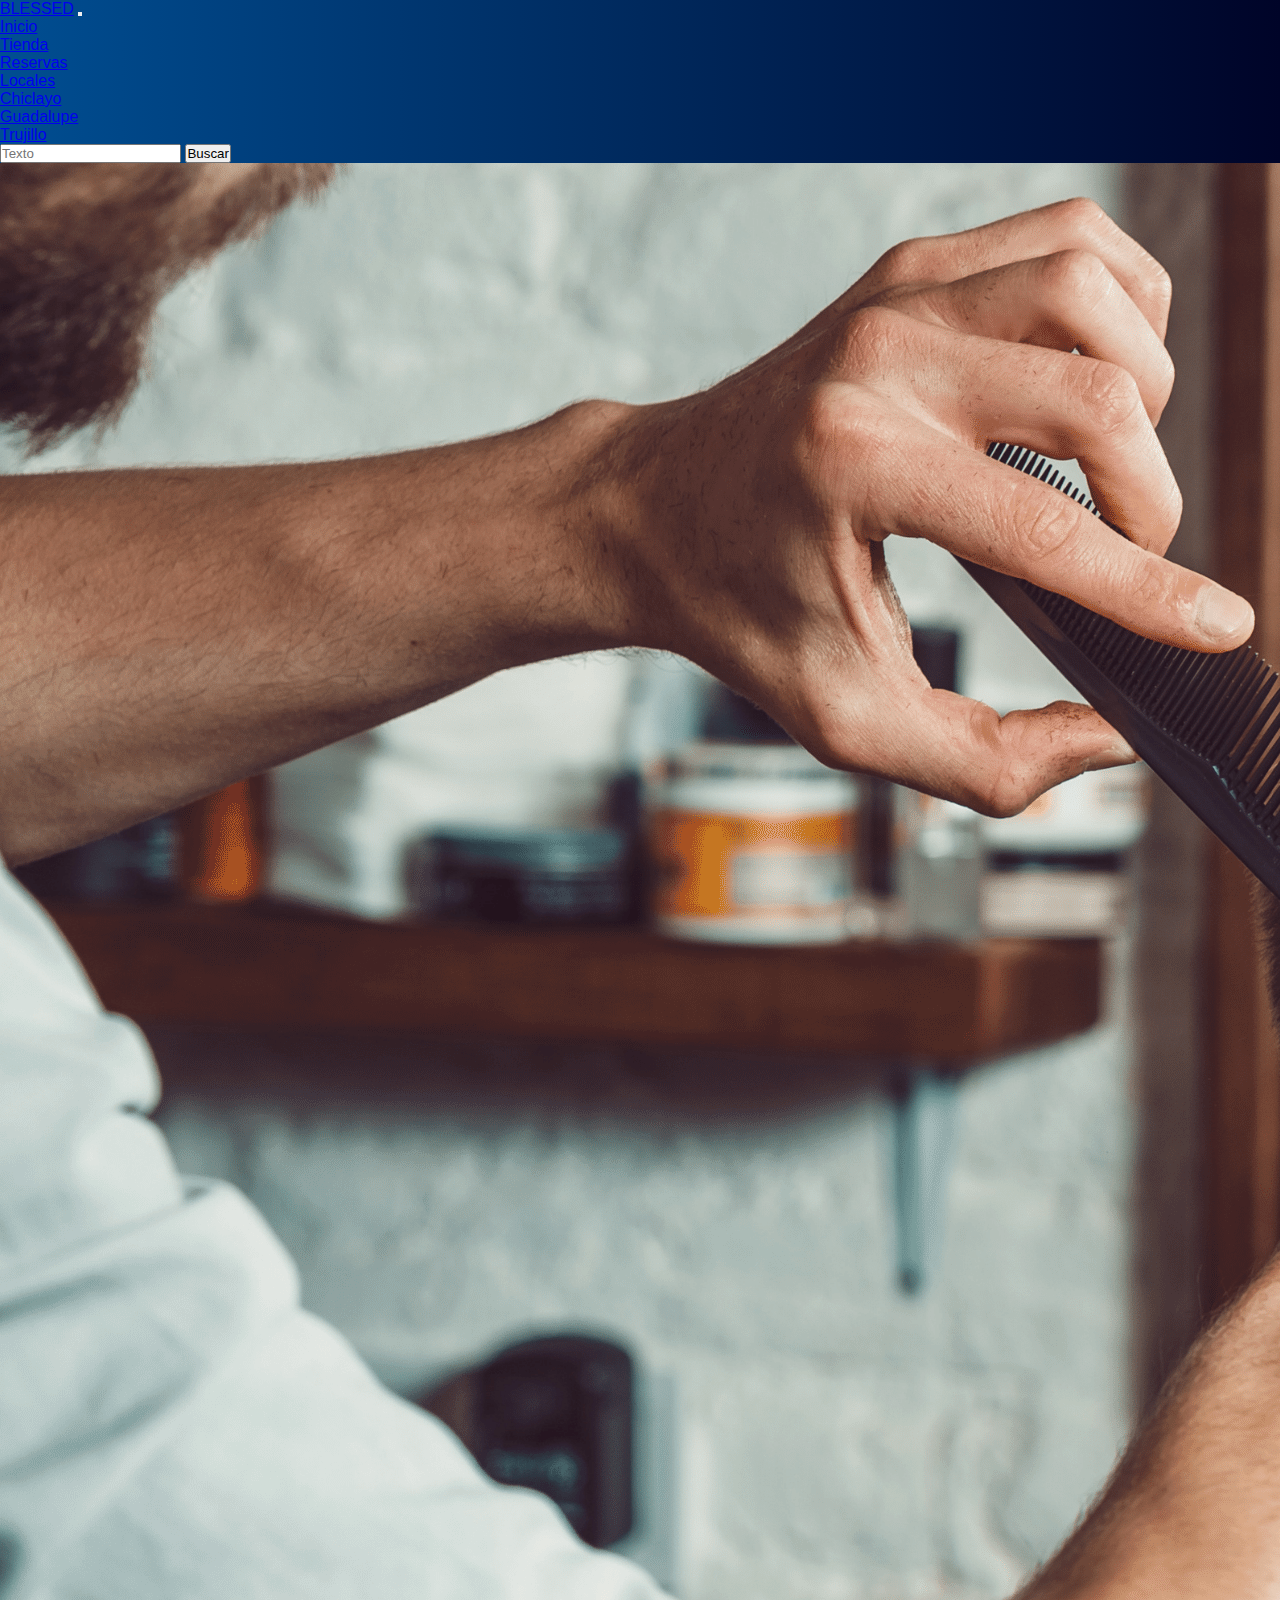
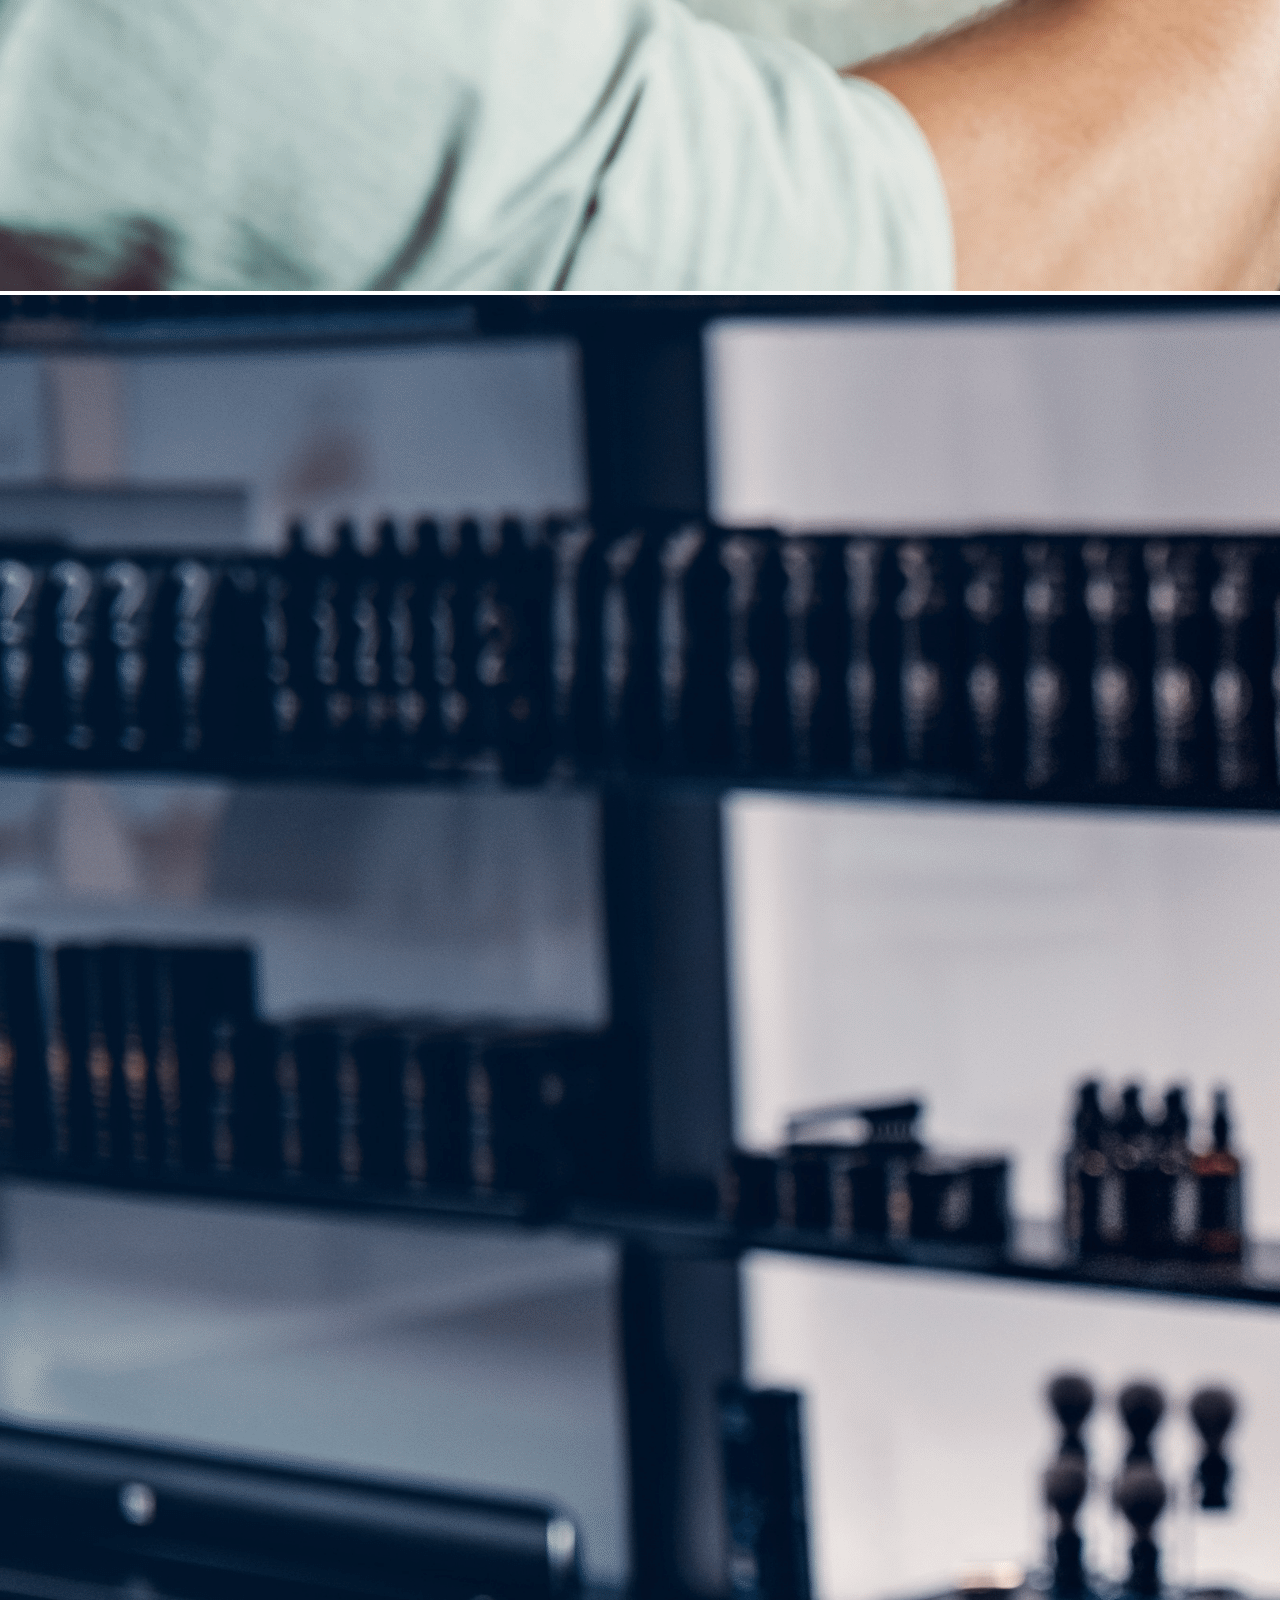
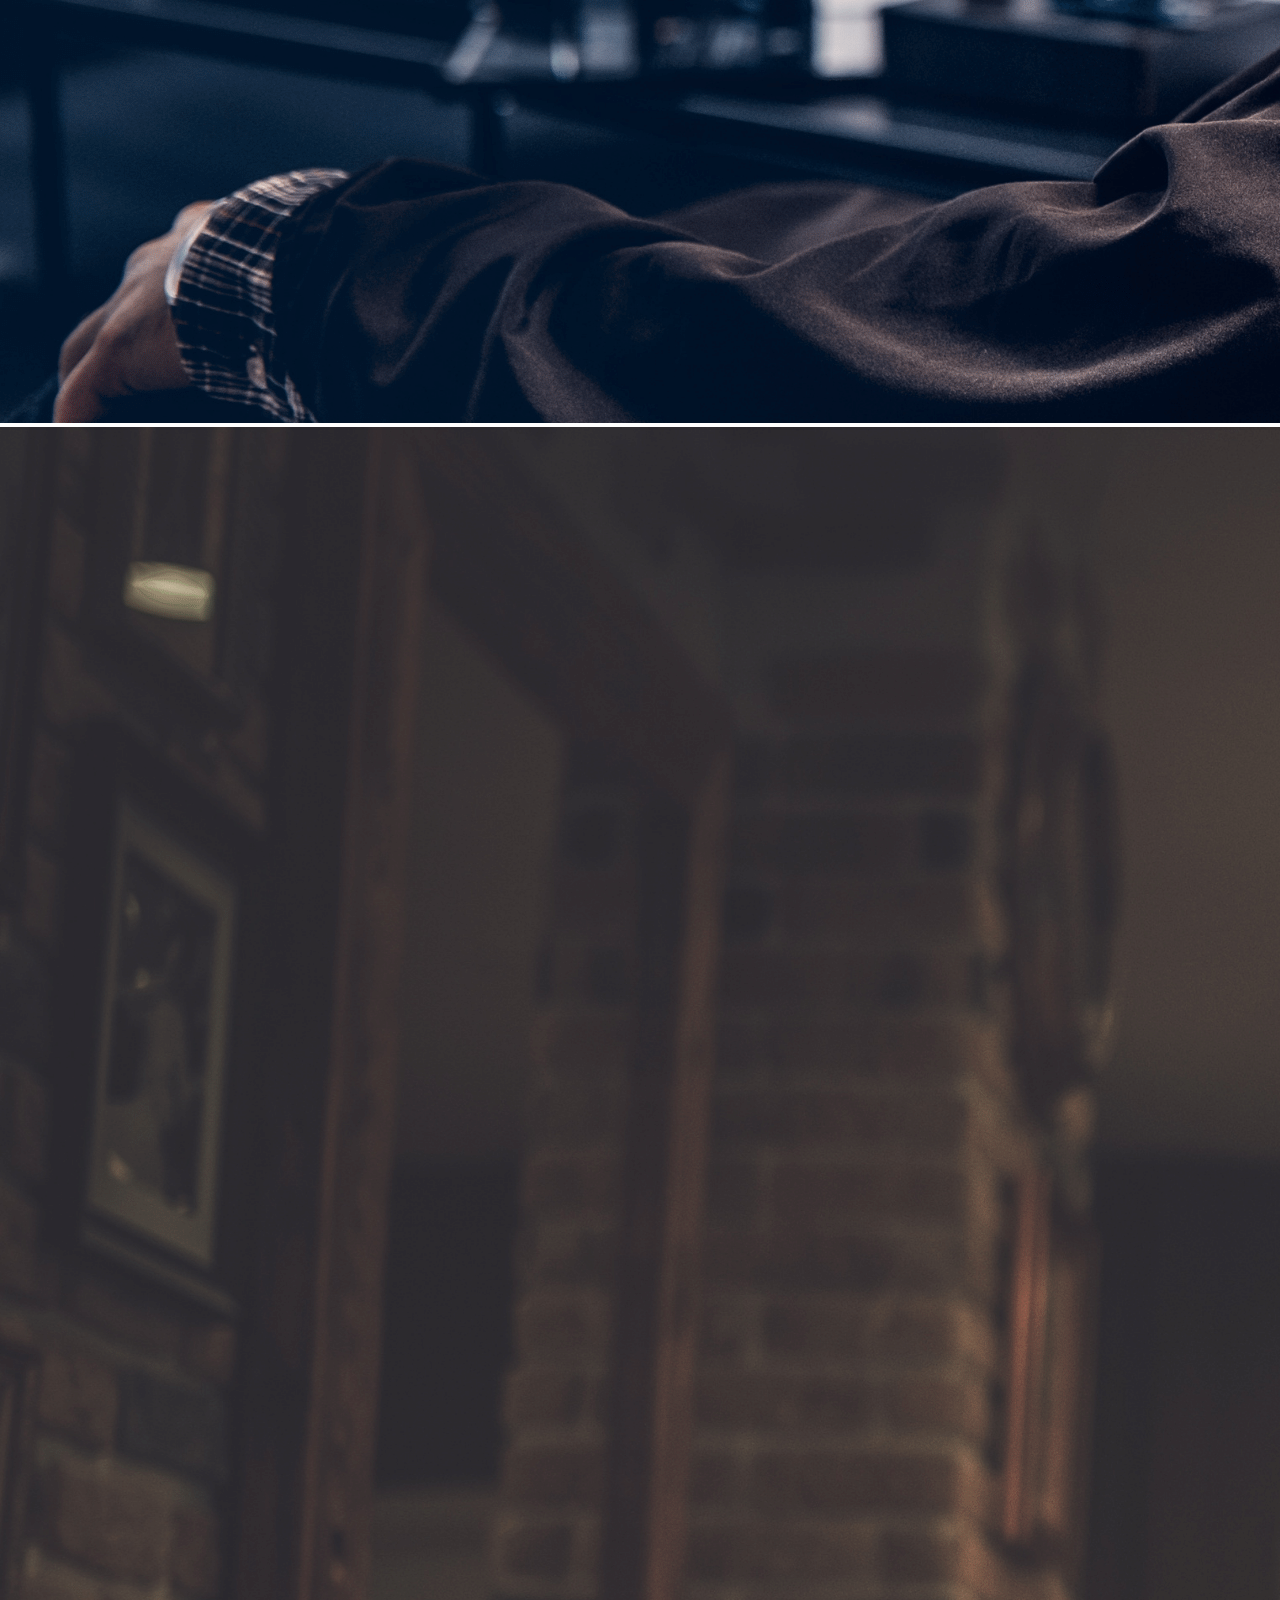
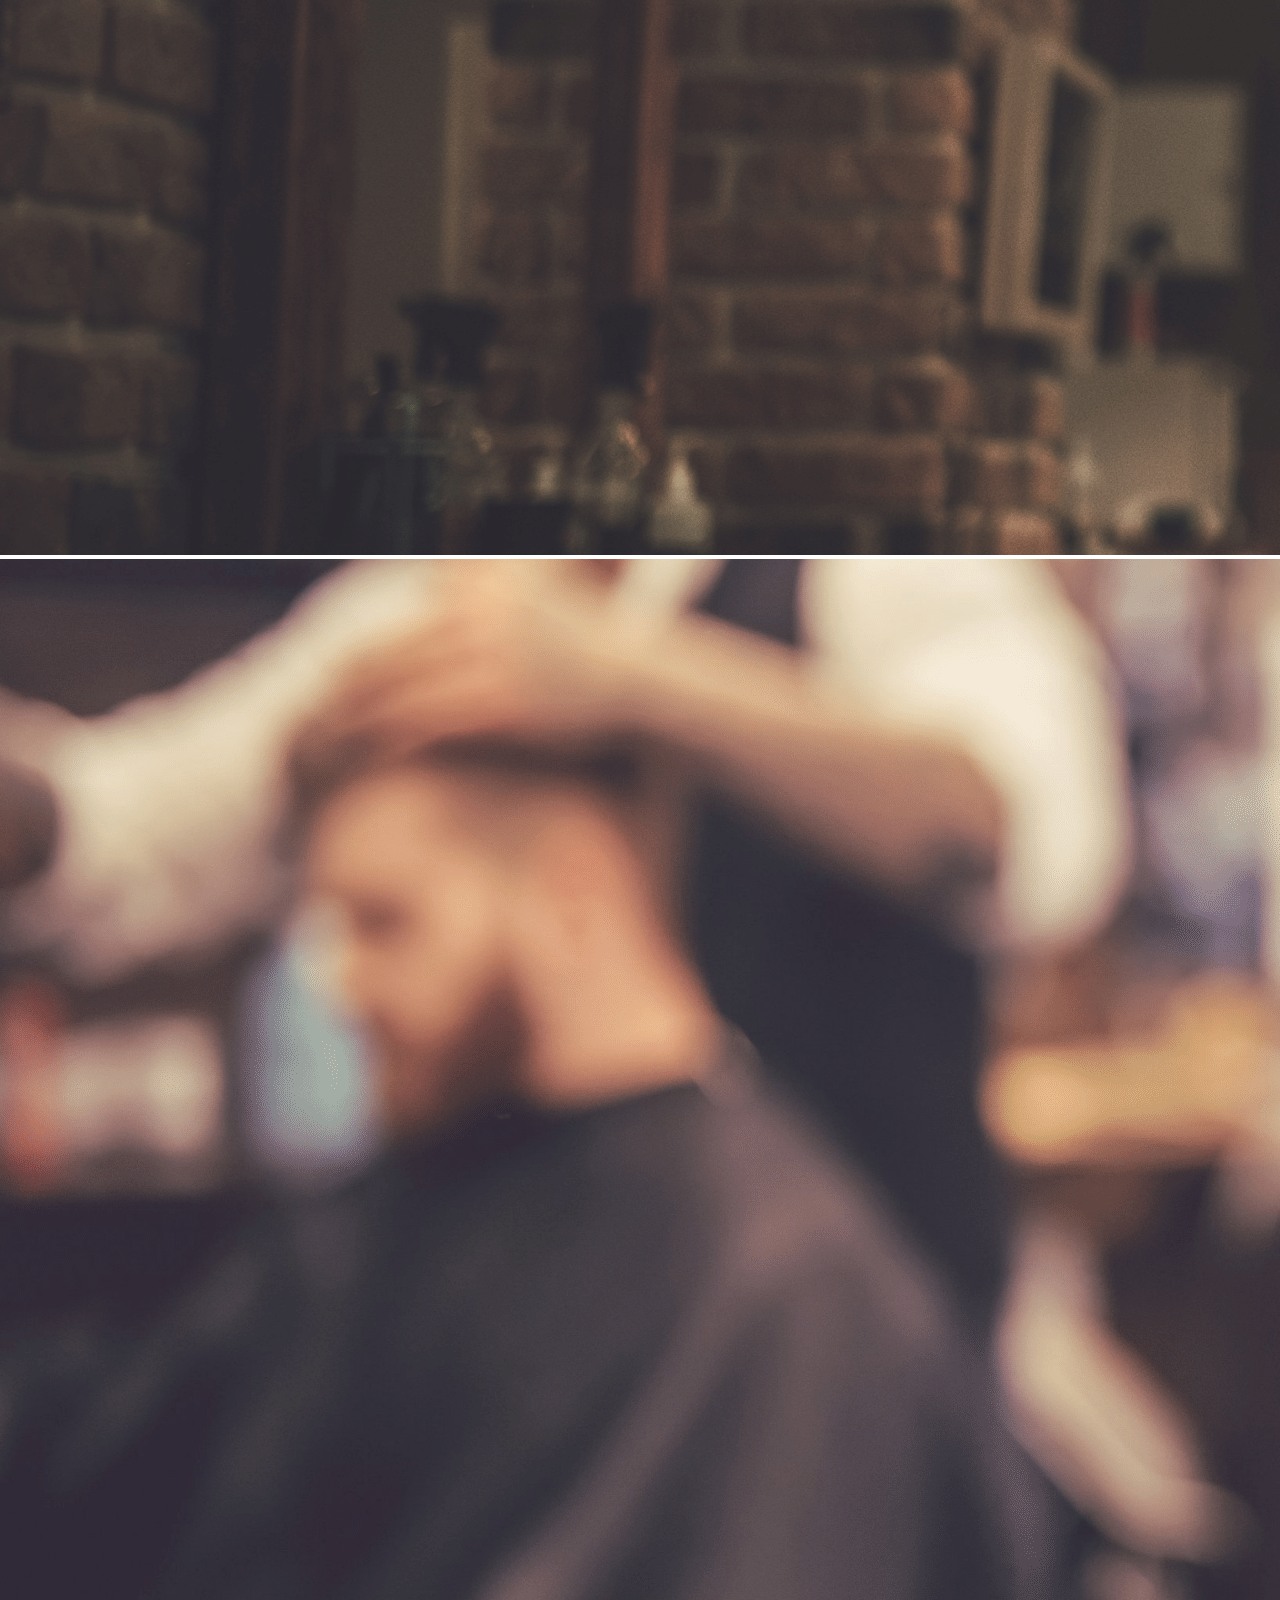
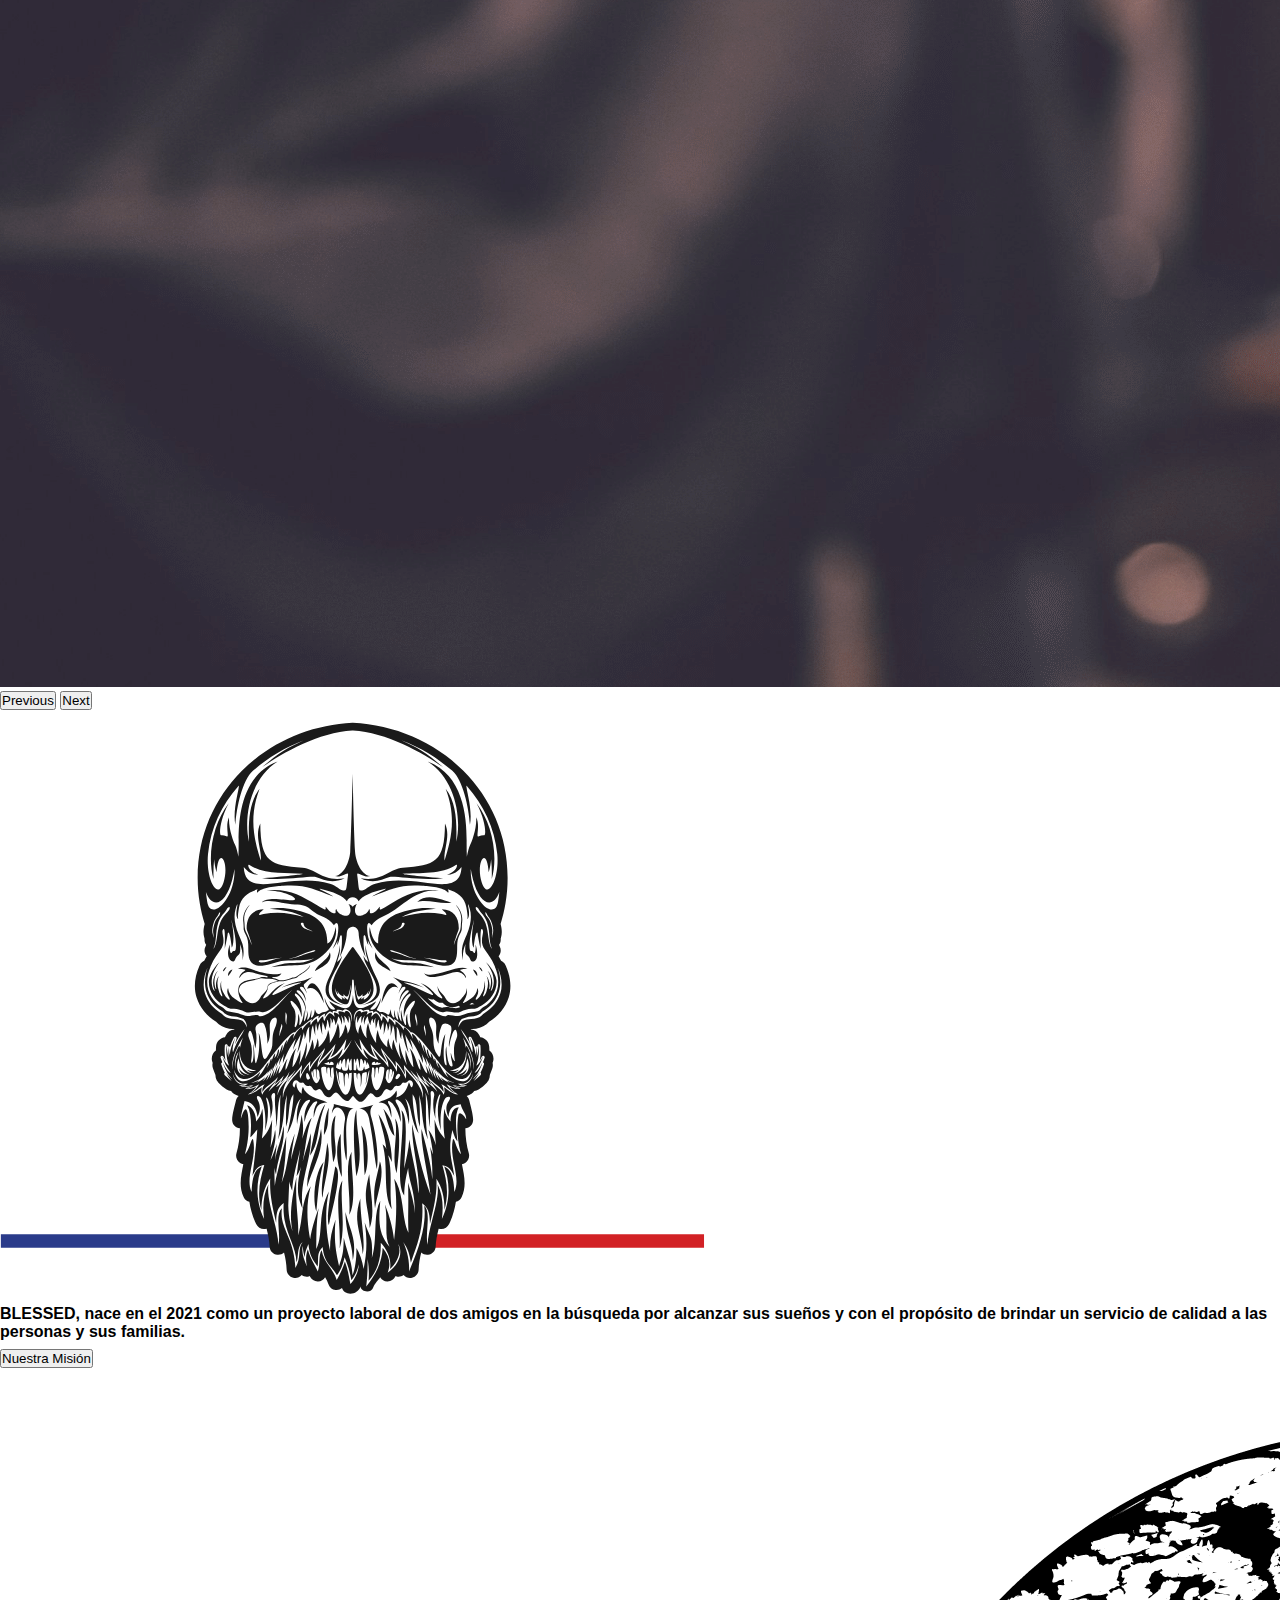
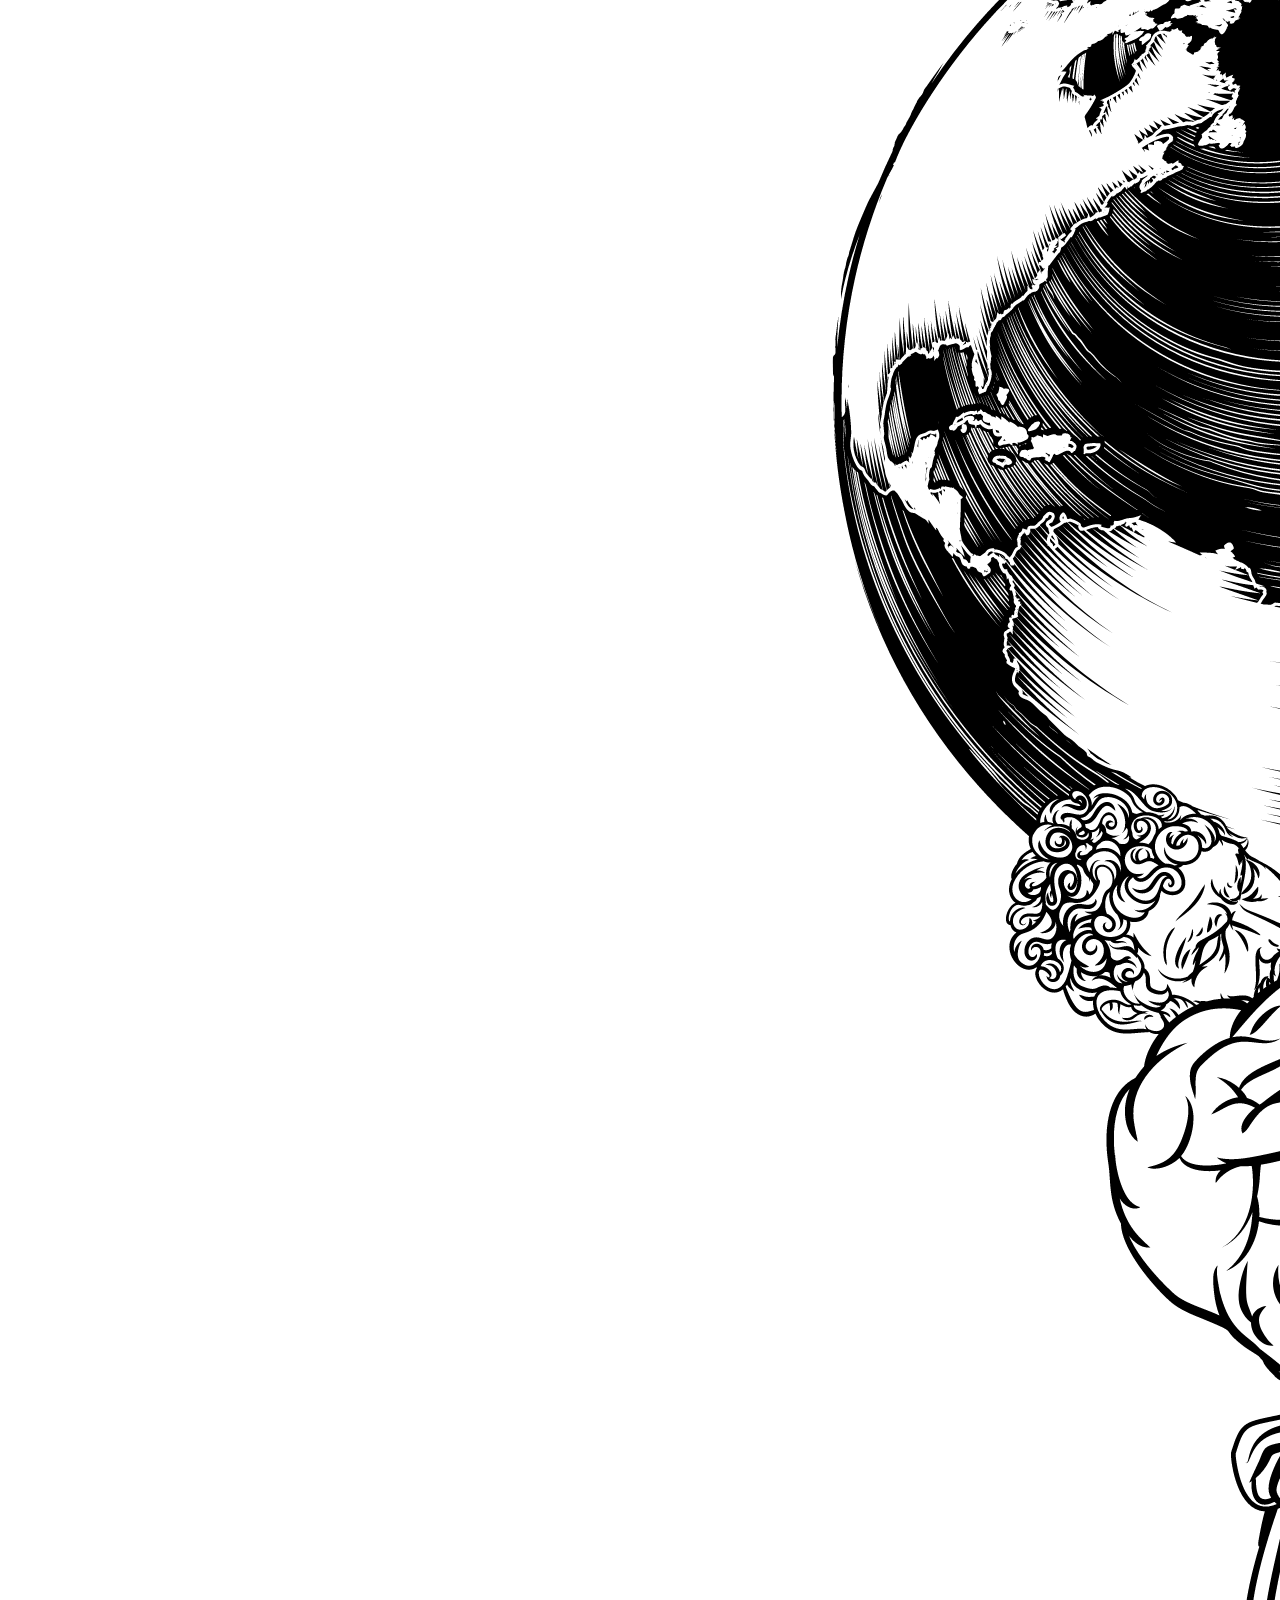
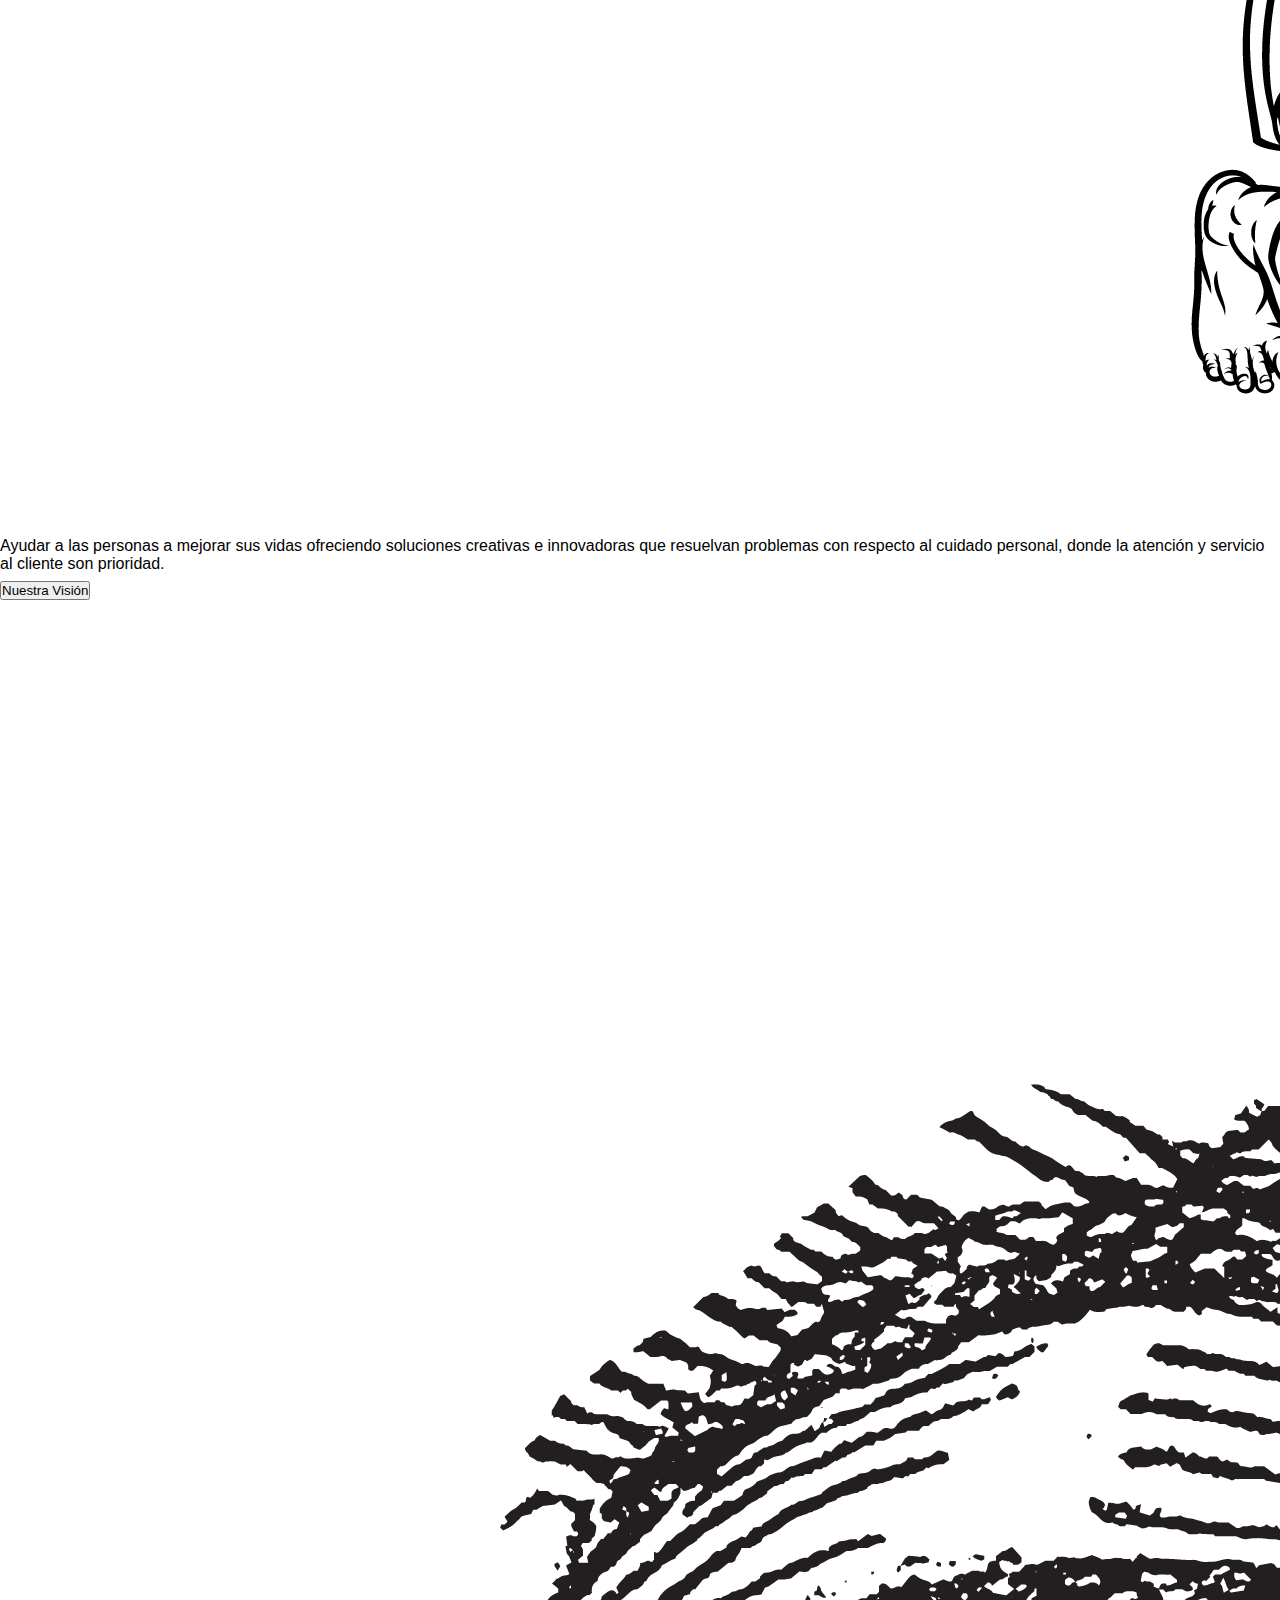
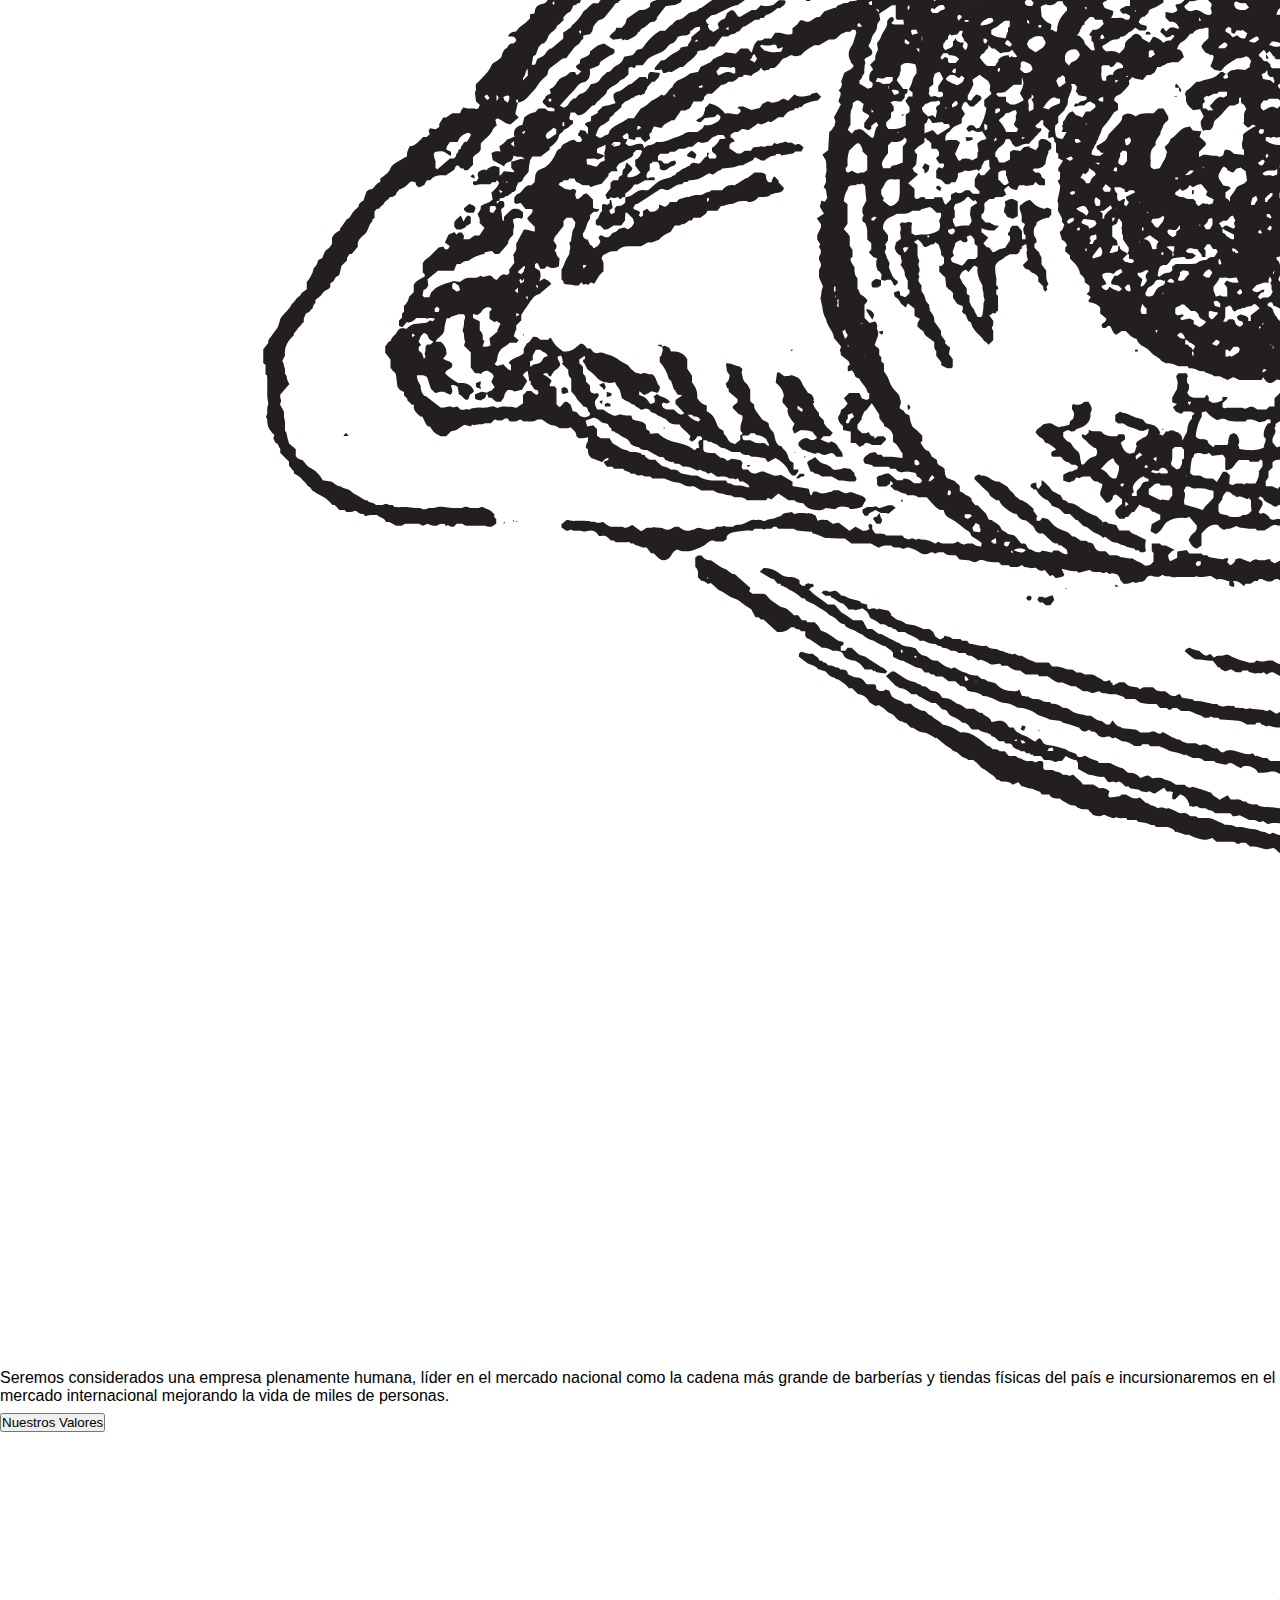
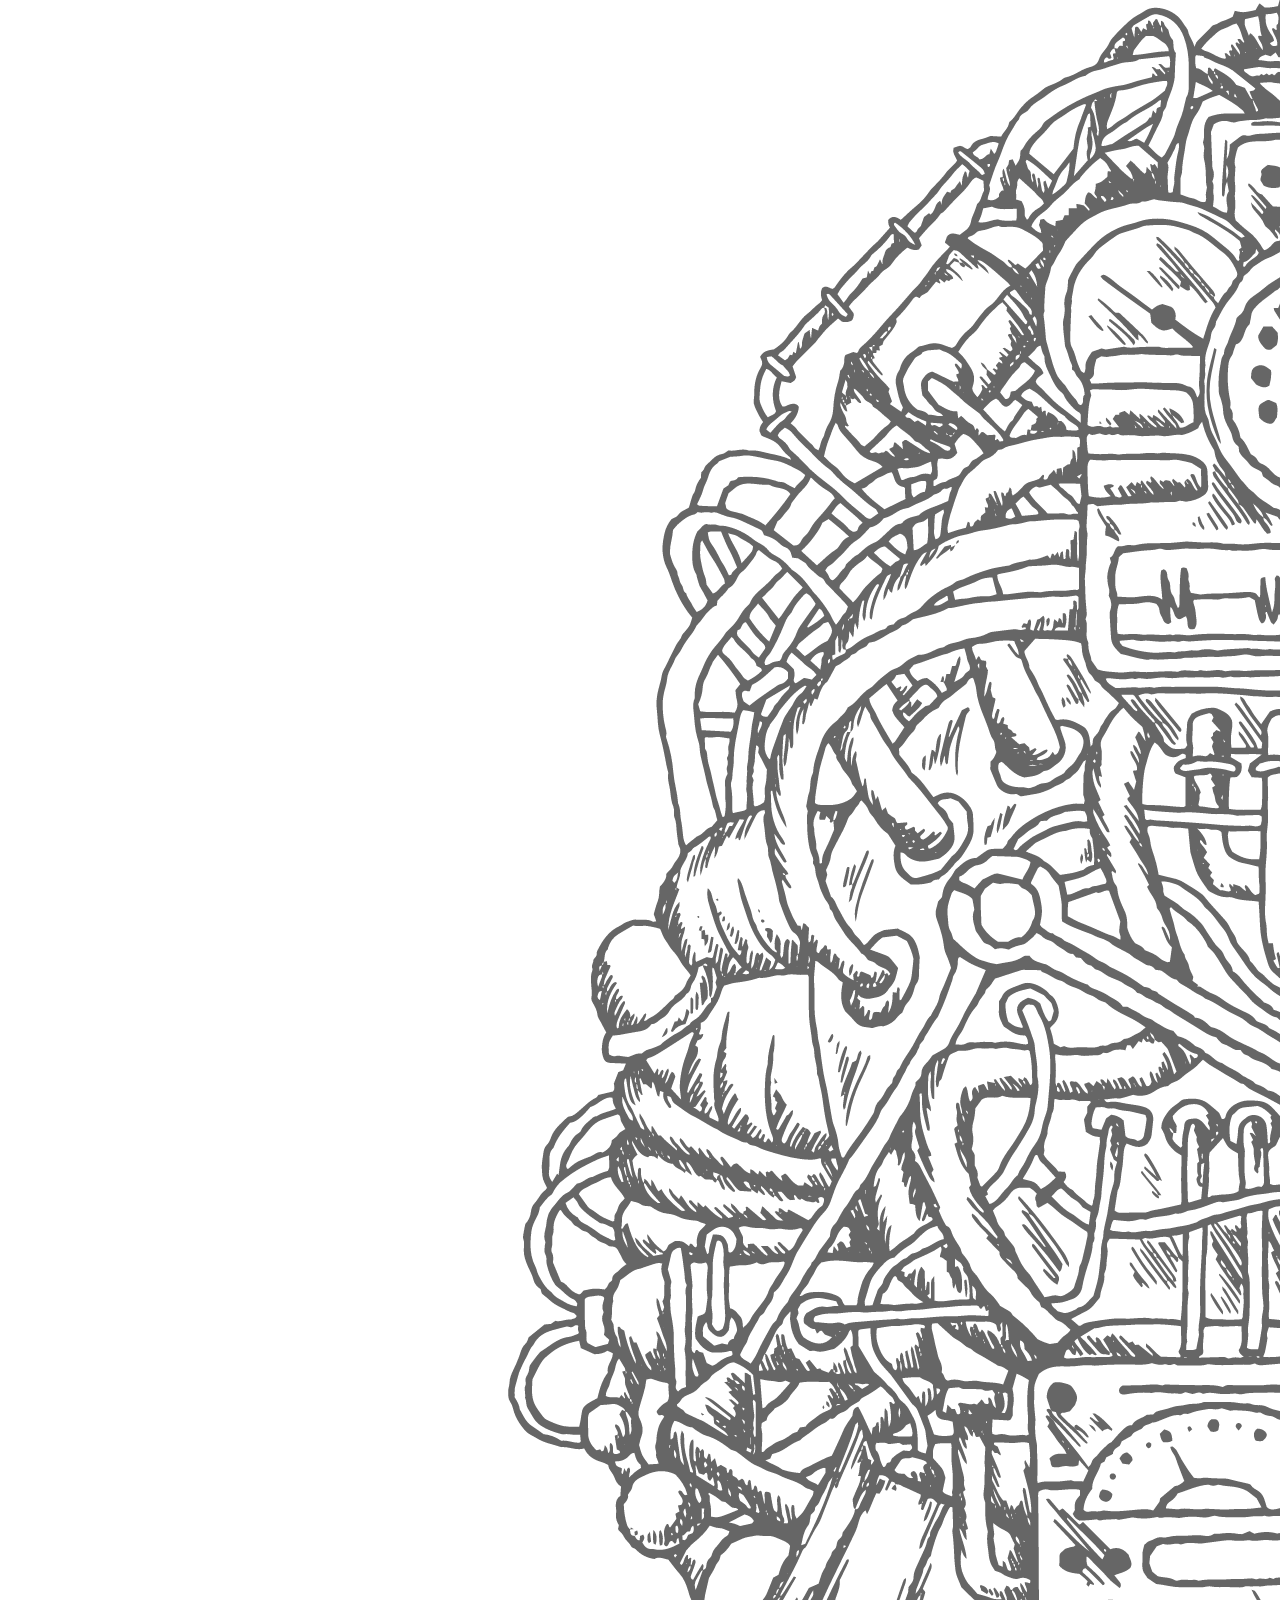
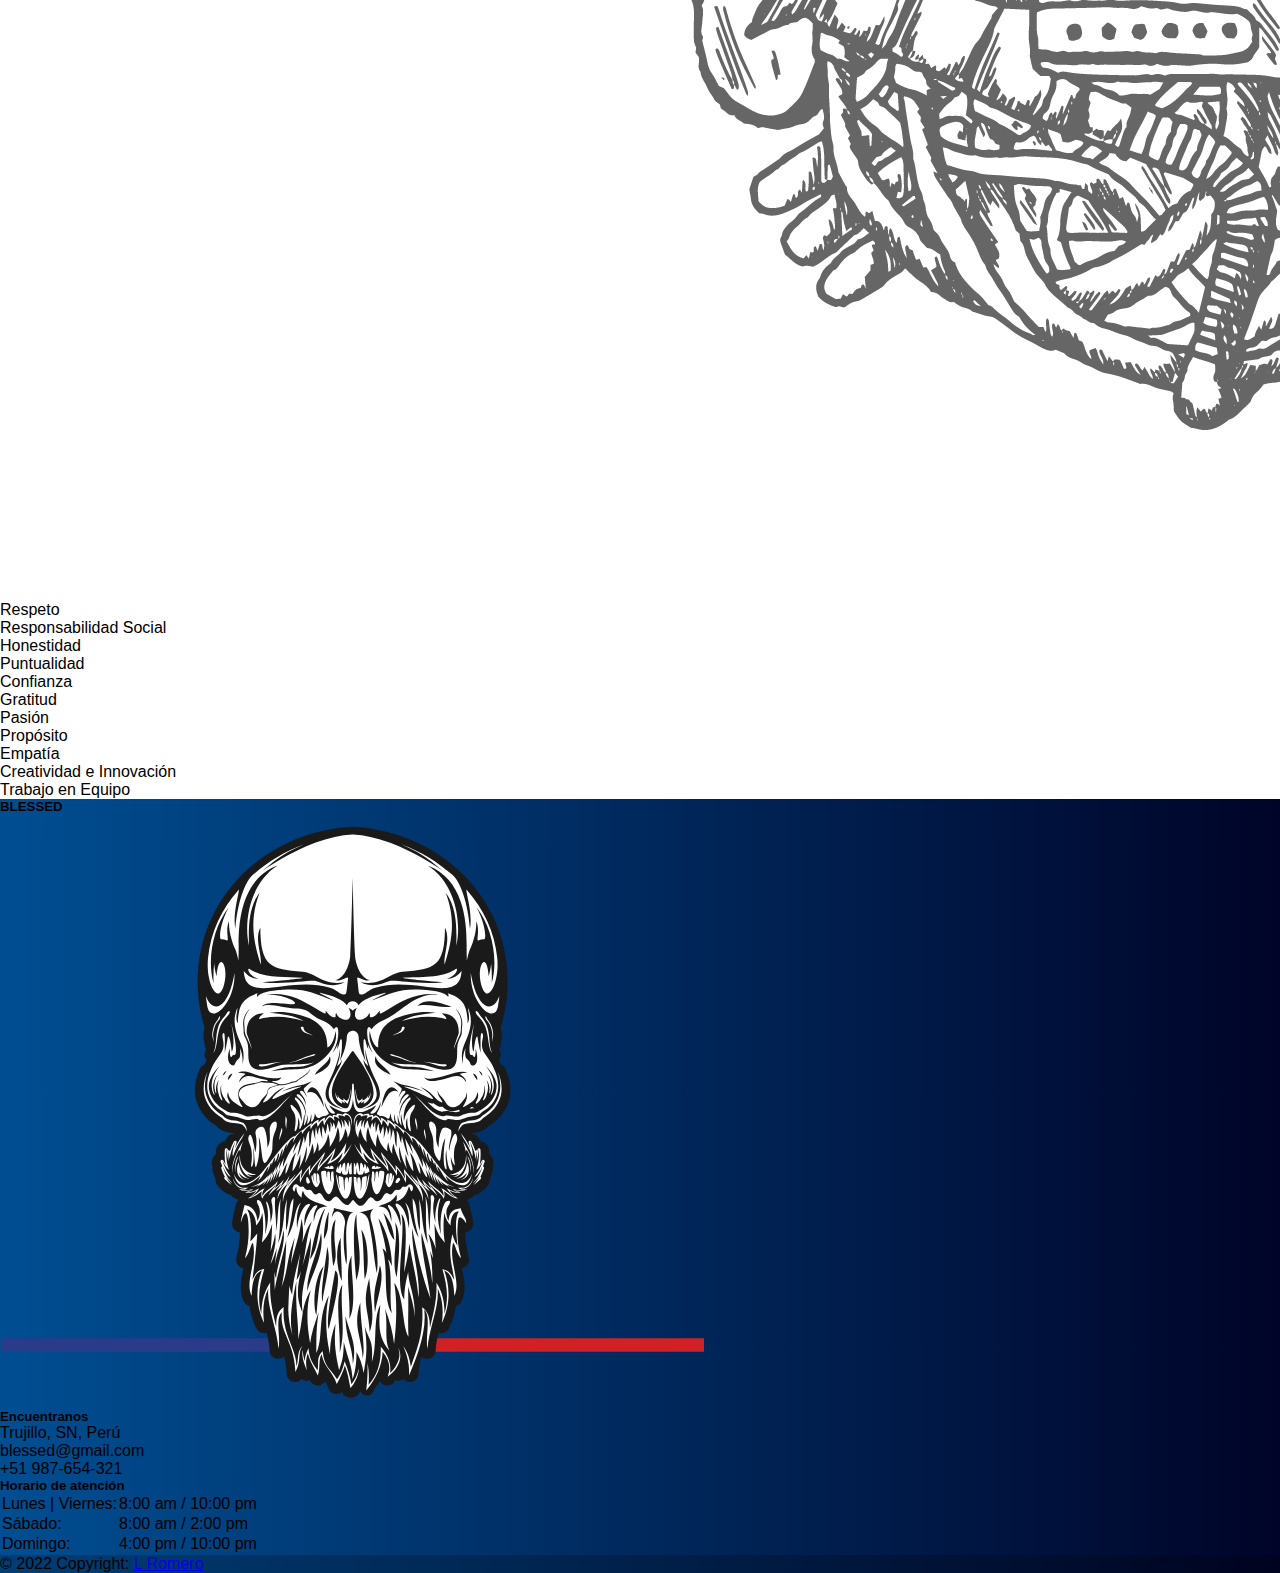
<file: index.html>
<!DOCTYPE html>
<html lang="en">

<head>
    <meta charset="UTF-8">
    <meta http-equiv="X-UA-Compatible" content="IE=edge">
    <meta name="viewport" content="width=device-width, initial-scale=1.0">
    <link rel="shortcut icon" href="./src/icon_blessed.svg" type="image/x-icon">
    <title>BLESSED</title>
    <link rel="stylesheet" href="./css/styles.css">
    <link href="https://cdn.jsdelivr.net/npm/bootstrap@5.1.3/dist/css/bootstrap.min.css" rel="stylesheet"
        integrity="sha384-1BmE4kWBq78iYhFldvKuhfTAU6auU8tT94WrHftjDbrCEXSU1oBoqyl2QvZ6jIW3" crossorigin="anonymous">
    <link rel="stylesheet" href="https://cdnjs.cloudflare.com/ajax/libs/font-awesome/6.0.0-beta3/css/all.min.css"
        integrity="sha512-Fo3rlrZj/k7ujTnHg4CGR2D7kSs0v4LLanw2qksYuRlEzO+tcaEPQogQ0KaoGN26/zrn20ImR1DfuLWnOo7aBA=="
        crossorigin="anonymous" referrerpolicy="no-referrer" />
</head>

<body>
    <nav class="navbar fixed-top navbar-expand-lg navbar-dark shadow">
        <div class="container-fluid">
            <a class="navbar-brand" href="#">BLESSED</a>
            <button class="navbar-toggler" type="button" data-bs-toggle="collapse"
                data-bs-target="#navbarSupportedContent" aria-controls="navbarSupportedContent" aria-expanded="false"
                aria-label="Toggle navigation">
                <span class="navbar-toggler-icon"></span>
            </button>
            <div class="collapse navbar-collapse" id="navbarSupportedContent">
                <ul class="navbar-nav me-auto mb-2 mb-lg-0">
                    <li class="nav-item">
                        <a class="nav-link active" aria-current="page" href="./index.html">Inicio</a>
                    </li>
                    <li class="nav-item">
                        <a class="nav-link active" aria-current="page" href="./contents/shop.html">Tienda</a>
                    </li>
                    <li class="nav-item">
                        <a class="nav-link active" aria-current="page" href="./contents/reserves.html">Reservas</a>
                    </li>
                    <li class="nav-item dropdown">
                        <a class="nav-link active dropdown-toggle" href="#" id="navbarDropdownMenuLink" role="button"
                            data-bs-toggle="dropdown" aria-expanded="false">
                            Locales
                        </a>
                        <ul class="dropdown-menu" aria-labelledby="navbarDropdownMenuLink">
                            <li><a class="dropdown-item" href="#">Chiclayo</a></li>
                            <li><a class="dropdown-item" href="#">Guadalupe</a></li>
                            <li><a class="dropdown-item" href="#">Trujillo</a></li>
                        </ul>
                    </li>
                </ul>
                <form class="d-flex">
                    <input class="form-control me-2" type="search" placeholder="Texto" aria-label="Search">
                    <button class="btn btn-outline-success" type="submit">Buscar</button>
                </form>
            </div>
        </div>
    </nav>
    <div id="carouselExampleFade" class="carousel slide carousel-fade" data-bs-ride="carousel">
        <div class="carousel-inner">
            <div class="carousel-item active">
                <img src="./src/banner-1.png" class="d-block w-100" alt="...">
            </div>
            <div class="carousel-item">
                <img src="./src/banner-2.png" class="d-block w-100" alt="...">
            </div>
            <div class="carousel-item">
                <img src="./src/banner-3.png" class="d-block w-100" alt="...">
            </div>
            <div class="carousel-item">
                <img src="./src/banner-4.png" class="d-block w-100" alt="...">
            </div>
        </div>
        <button class="carousel-control-prev" type="button" data-bs-target="#carouselExampleFade" data-bs-slide="prev">
            <span class="carousel-control-prev-icon" aria-hidden="true"></span>
            <span class="visually-hidden">Previous</span>
        </button>
        <button class="carousel-control-next" type="button" data-bs-target="#carouselExampleFade" data-bs-slide="next">
            <span class="carousel-control-next-icon" aria-hidden="true"></span>
            <span class="visually-hidden">Next</span>
        </button>
    </div>
    <div class="container">
        <section>
            <div class="row me-5 ms-5 pt-2 pb-3 mt-5 bg-dark text-light rounded-3 shadow align-items-center align-content-center">
                <div class="col-xs-12 col-md-6">
                    <img class="card-img img-fluid" src="./src/icon_blessed.svg" alt="">
                </div>
                <div class="col-xs-12 col-md-6 text-center">
                    <strong>
                        BLESSED, nace en el 2021 como un proyecto laboral
                        de dos amigos en la búsqueda por alcanzar sus sueños y con el propósito
                        de brindar un servicio de calidad a las personas y sus familias.
                    </strong>
                </div>
            </div>
        </section>
        <section>
            <div class="accordion me-5 ms-5 mt-5" id="accordionPanelsStayOpenExample">
                <div class="accordion-item">
                    <h2 class="accordion-header" id="panelsStayOpen-headingOne">
                        <button class="accordion-button" type="button" data-bs-toggle="collapse"
                            data-bs-target="#panelsStayOpen-collapseOne" aria-expanded="true"
                            aria-controls="panelsStayOpen-collapseOne">
                            Nuestra Misión
                        </button>
                    </h2>
                    <div id="panelsStayOpen-collapseOne" class="accordion-collapse collapse show"
                        aria-labelledby="panelsStayOpen-headingOne">
                        <div class="accordion-body">
                            <div class="row align-content-center align-items-center">
                                <div class="col-xs-12 col-md-6">
                                    <img src="./src/mission-icon.png" alt="" class="img-fluid">
                                </div>
                                <div class="col-xs-12 col-md-6">
                                    <ul class="list-group list-group-flush">
                                        <li class="list-group-item">
                                            Ayudar a las personas a mejorar sus vidas ofreciendo soluciones creativas e
                                            innovadoras que resuelvan problemas con respecto al cuidado personal,
                                            donde la atención y servicio al cliente son prioridad.
                                        </li>
                                    </ul>
                                </div>
                            </div>
                        </div>
                    </div>
                </div>
                <div class="accordion-item">
                    <h2 class="accordion-header" id="panelsStayOpen-headingTwo">
                        <button class="accordion-button collapsed" type="button" data-bs-toggle="collapse"
                            data-bs-target="#panelsStayOpen-collapseTwo" aria-expanded="false"
                            aria-controls="panelsStayOpen-collapseTwo">
                            Nuestra Visión
                        </button>
                    </h2>
                    <div id="panelsStayOpen-collapseTwo" class="accordion-collapse collapse"
                        aria-labelledby="panelsStayOpen-headingTwo">
                        <div class="accordion-body">
                            <div class="row align-content-center align-items-center">
                                <div class="col-xs-12 col-md-6">
                                    <img src="./src/vision-icon.png" alt="" class="img-fluid">
                                </div>
                                <div class="col-xs-12 col-md-6">
                                    <ul class="list-group list-group-flush">
                                        <li class="list-group-item">
                                            Seremos considerados una empresa plenamente humana, líder en el mercado
                                            nacional como la cadena más grande de barberías y tiendas físicas del país
                                            e incursionaremos en el mercado internacional mejorando la vida de miles
                                            de personas.
                                        </li>
                                    </ul>
                                </div>
                            </div>
                        </div>
                    </div>
                </div>
                <div class="accordion-item shadow">
                    <h2 class="accordion-header" id="panelsStayOpen-headingThree">
                        <button class="accordion-button collapsed" type="button" data-bs-toggle="collapse"
                            data-bs-target="#panelsStayOpen-collapseThree" aria-expanded="false"
                            aria-controls="panelsStayOpen-collapseThree">
                            Nuestros Valores
                        </button>
                    </h2>
                    <div id="panelsStayOpen-collapseThree" class="accordion-collapse collapse"
                        aria-labelledby="panelsStayOpen-headingThree">
                        <div class="accordion-body">
                            <div class="row align-content-center align-items-center">
                                <div class="col-xs-12 col-md-6">
                                    <img src="./src/values-icon.png" alt="" class="img-fluid">
                                </div>
                                <div class="col-xs-12 col-md-6">
                                    <ul class="list-group list-group-flush">
                                        <li class="list-group-item">Respeto</li>
                                        <li class="list-group-item">Responsabilidad Social</li>
                                        <li class="list-group-item">Honestidad</li>
                                        <li class="list-group-item">Puntualidad</li>
                                        <li class="list-group-item">Confianza</li>
                                        <li class="list-group-item">Gratitud</li>
                                        <li class="list-group-item">Pasión</li>
                                        <li class="list-group-item">Propósito</li>
                                        <li class="list-group-item">Empatía</li>
                                        <li class="list-group-item">Creatividad e Innovación</li>
                                        <li class="list-group-item">Trabajo en Equipo</li>
                                    </ul>
                                </div>
                            </div>
                        </div>
                    </div>
                </div>
            </div>
        </section>
    </div>
    <div class="mt-5">
        <footer class="text-white text-center text-lg-start">
            <div class="row me-3 ms-3">
                <div class="col-xs-12 col-md-6 col-lg-4 pt-3 pb-3">
                    <h5 class="text-uppercase fw-bold mb-4 pb-1">BLESSED</h5>
                    <img class="img-fluid w-50 bg-dark shadow" src="./src/icon_blessed.svg" alt="">
                </div>
                <div class="col-xs-12 col-md-6 col-lg-4 pt-3 pb-3">
                    <h5 class="text-uppercase fw-bold mb-4 pb-1">Encuentranos</h5>
                    <ul class="list-group list-group-flush">
                        <li class="list-group-item bg-transparent text-light">
                            <i class="fa-solid fa-map-location-dot"></i>
                            <span class="ms-2">Trujillo, SN, Perú</span>
                        </li>
                        <li class="list-group-item bg-transparent text-light">
                            <i class="fa-solid fa-at"></i>
                            <span class="ms-2">blessed@gmail.com</span>
                        </li>
                        <li class="list-group-item bg-transparent text-light">
                            <i class="fa-solid fa-phone"></i>
                            <span class="ms-2">+51 987-654-321</span>
                        </li>
                    </ul>
                    <div class="mt-4">
                        <a type="button" class="btn btn-floating bg-light rounded-circle shadow">
                            <i class="fab fa-facebook-f"></i>
                        </a>
                        <a type="button" class="btn btn-floating bg-light rounded-circle shadow">
                            <i class="fab fa-dribbble"></i>
                        </a>
                        <a type="button" class="btn btn-floating bg-light rounded-circle shadow">
                            <i class="fab fa-twitter"></i>
                        </a>
                        <a type="button" class="btn btn-floating bg-light rounded-circle shadow">
                            <i class="fab fa-google-plus-g"></i>
                        </a>
                    </div>
                </div>
                <div class="col-xs-12 col-md-12 col-lg-4 pt-3 pb-3">
                    <h5 class="text-uppercase fw-bold mb-4 pb-1">Horario de atención</h5>
                    <table class="table text-center text-white">
                        <tbody class="font-weight-normal">
                            <tr>
                                <td>Lunes   |   Viernes:</td>
                                <td>8:00 am / 10:00 pm</td>
                            </tr>
                            <tr>
                                <td>Sábado:</td>
                                <td>8:00 am / 2:00 pm</td>
                            </tr>
                            <tr>
                                <td>Domingo:</td>
                                <td>4:00 pm / 10:00 pm</td>
                            </tr>
                        </tbody>
                    </table>
                </div>
            </div>
            <div class="text-center pt-3 pb-3" style="background-color: rgba(0, 0, 0, 0.2);">
                © 2022 Copyright:
                <a class="text-white" href="#">L Romero</a>
            </div>
        </footer>
    </div>
</body>

<script src="https://cdn.jsdelivr.net/npm/@popperjs/core@2.10.2/dist/umd/popper.min.js"
    integrity="sha384-7+zCNj/IqJ95wo16oMtfsKbZ9ccEh31eOz1HGyDuCQ6wgnyJNSYdrPa03rtR1zdB"
    crossorigin="anonymous"></script>
<script src="https://cdn.jsdelivr.net/npm/bootstrap@5.1.3/dist/js/bootstrap.min.js"
    integrity="sha384-QJHtvGhmr9XOIpI6YVutG+2QOK9T+ZnN4kzFN1RtK3zEFEIsxhlmWl5/YESvpZ13"
    crossorigin="anonymous"></script>

</html>
</file>
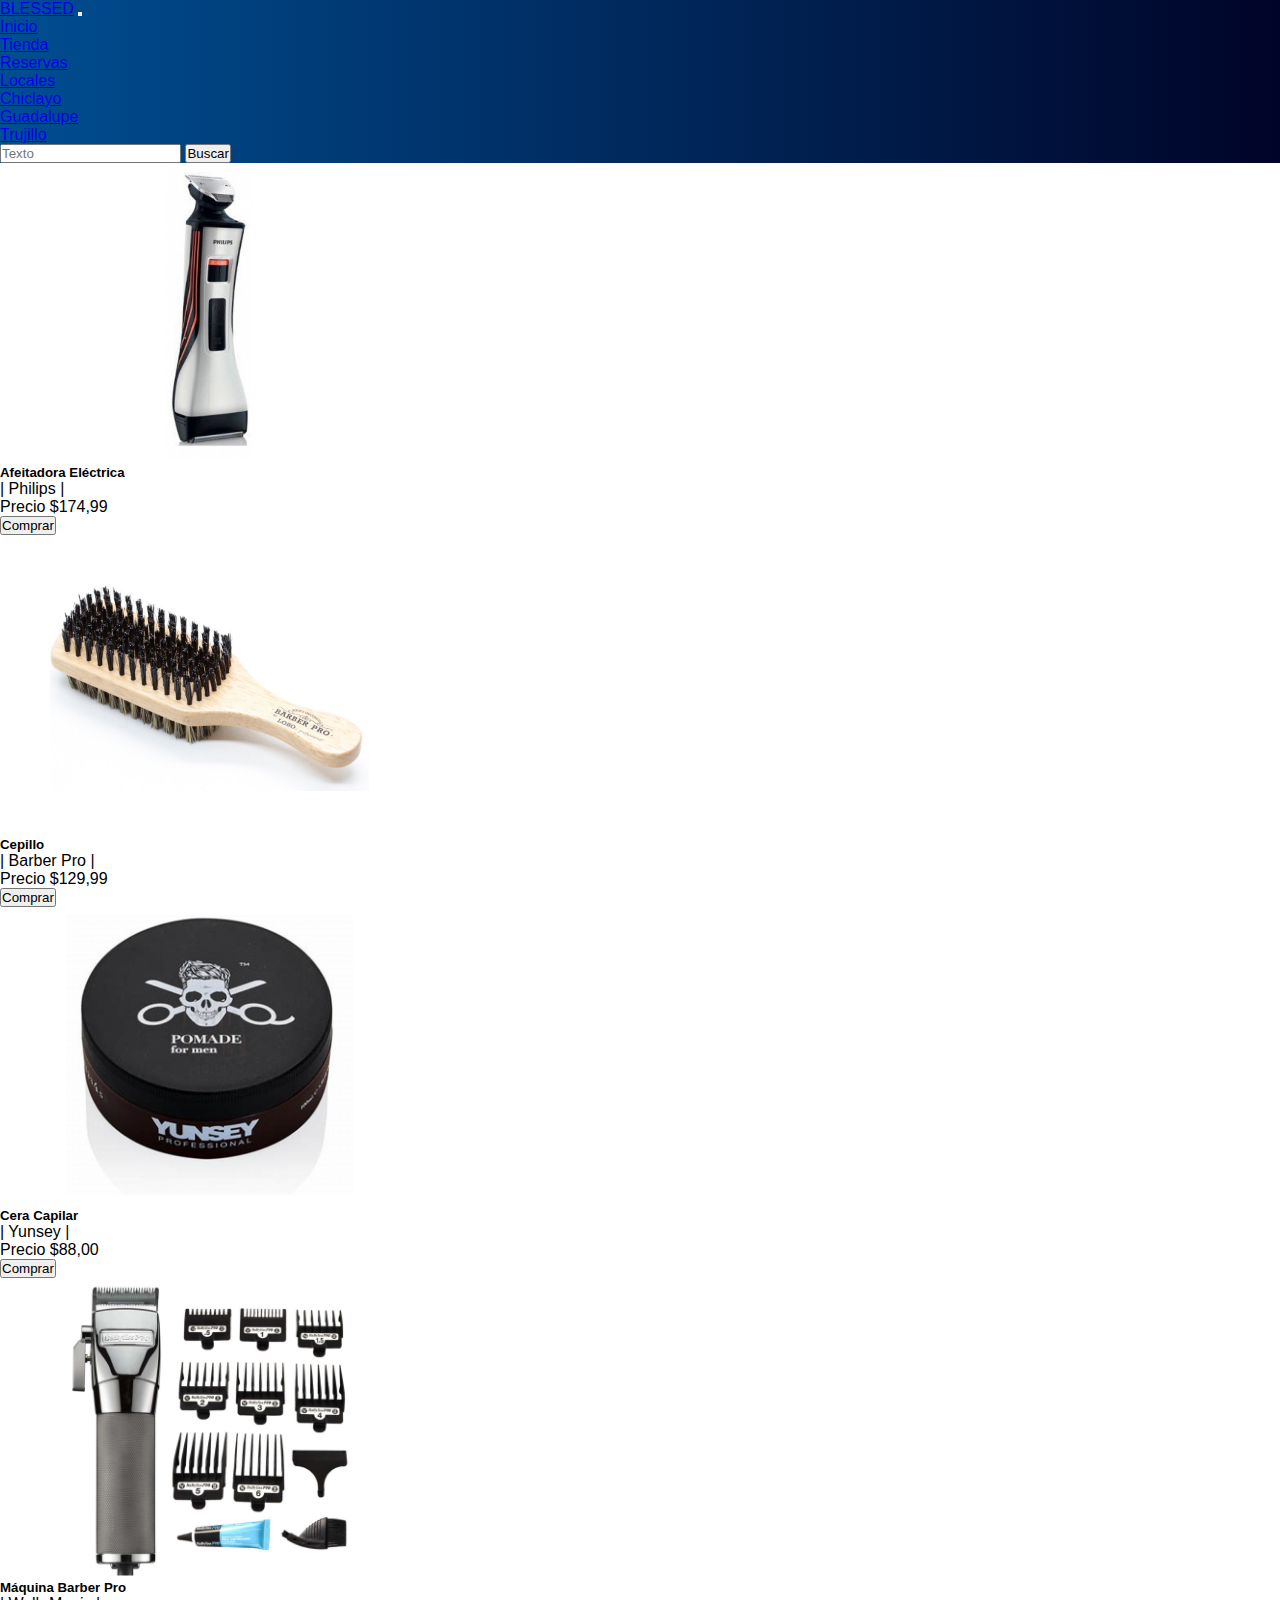
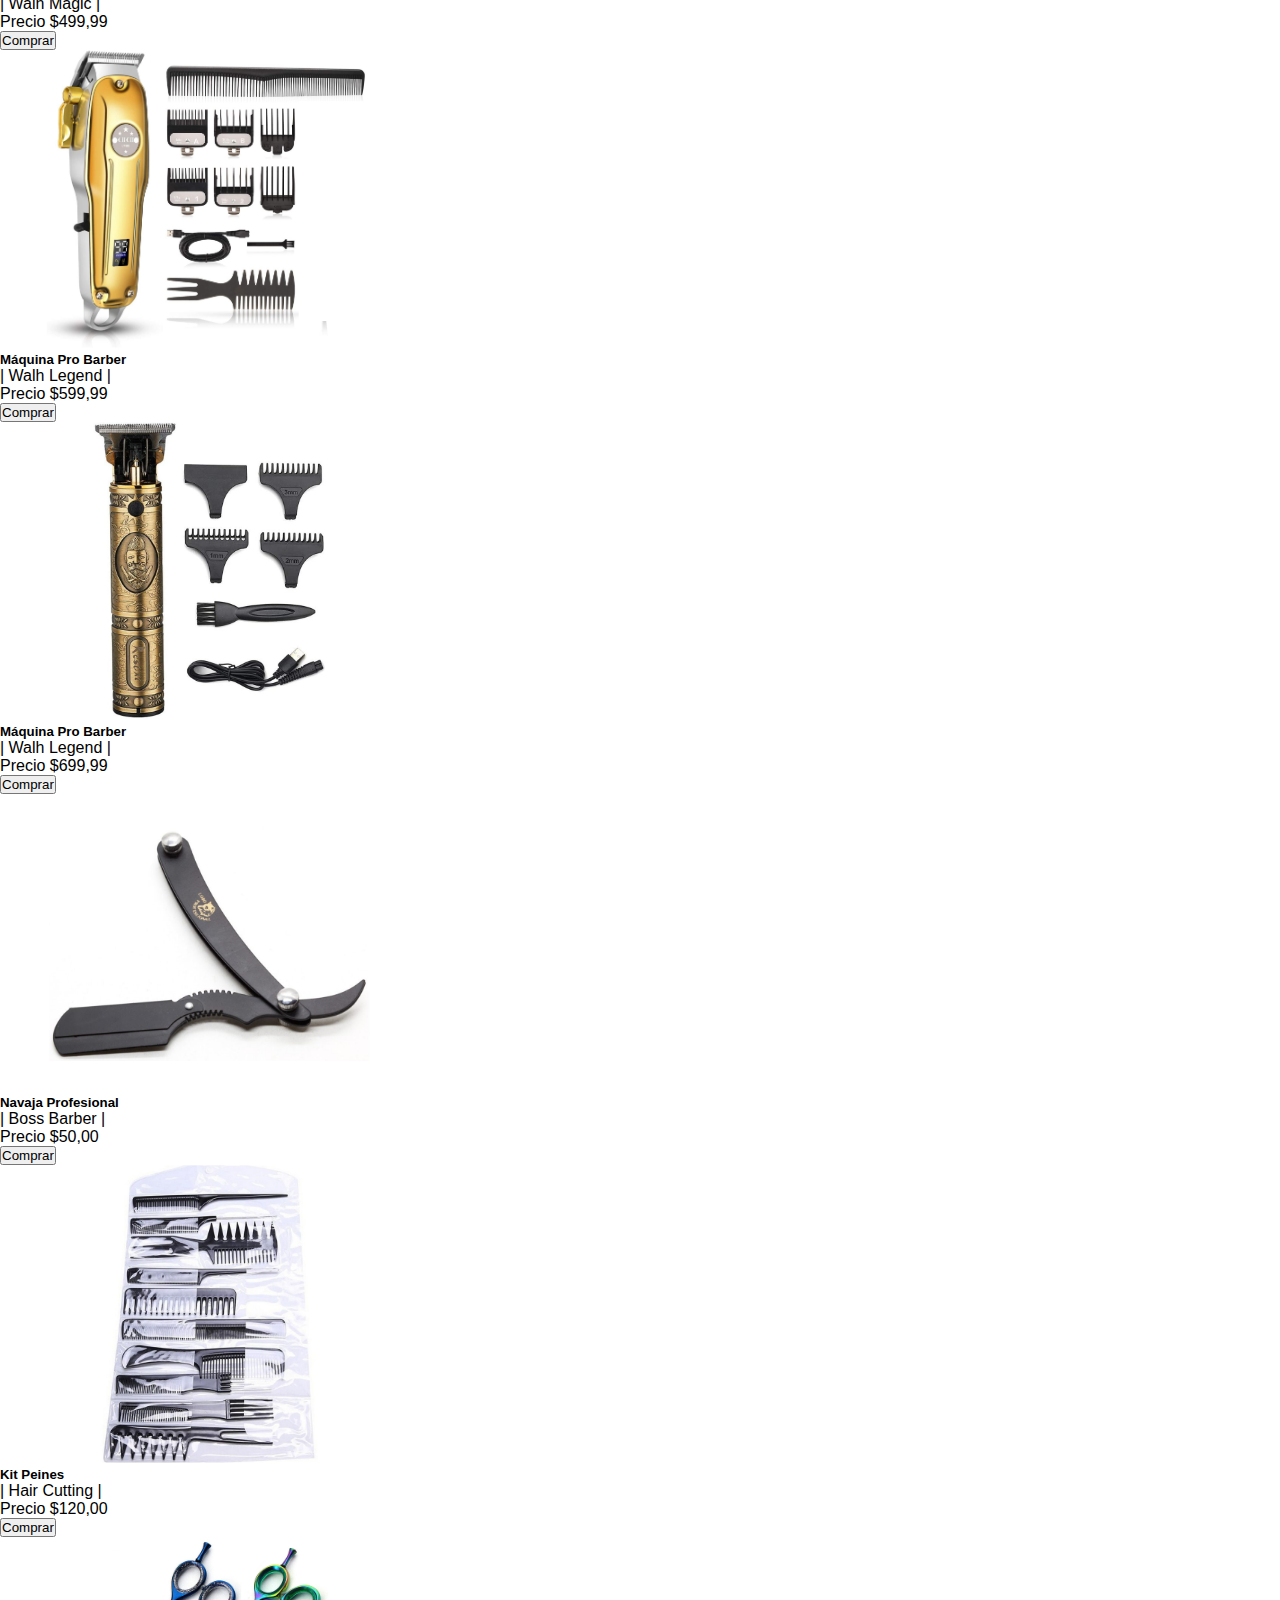
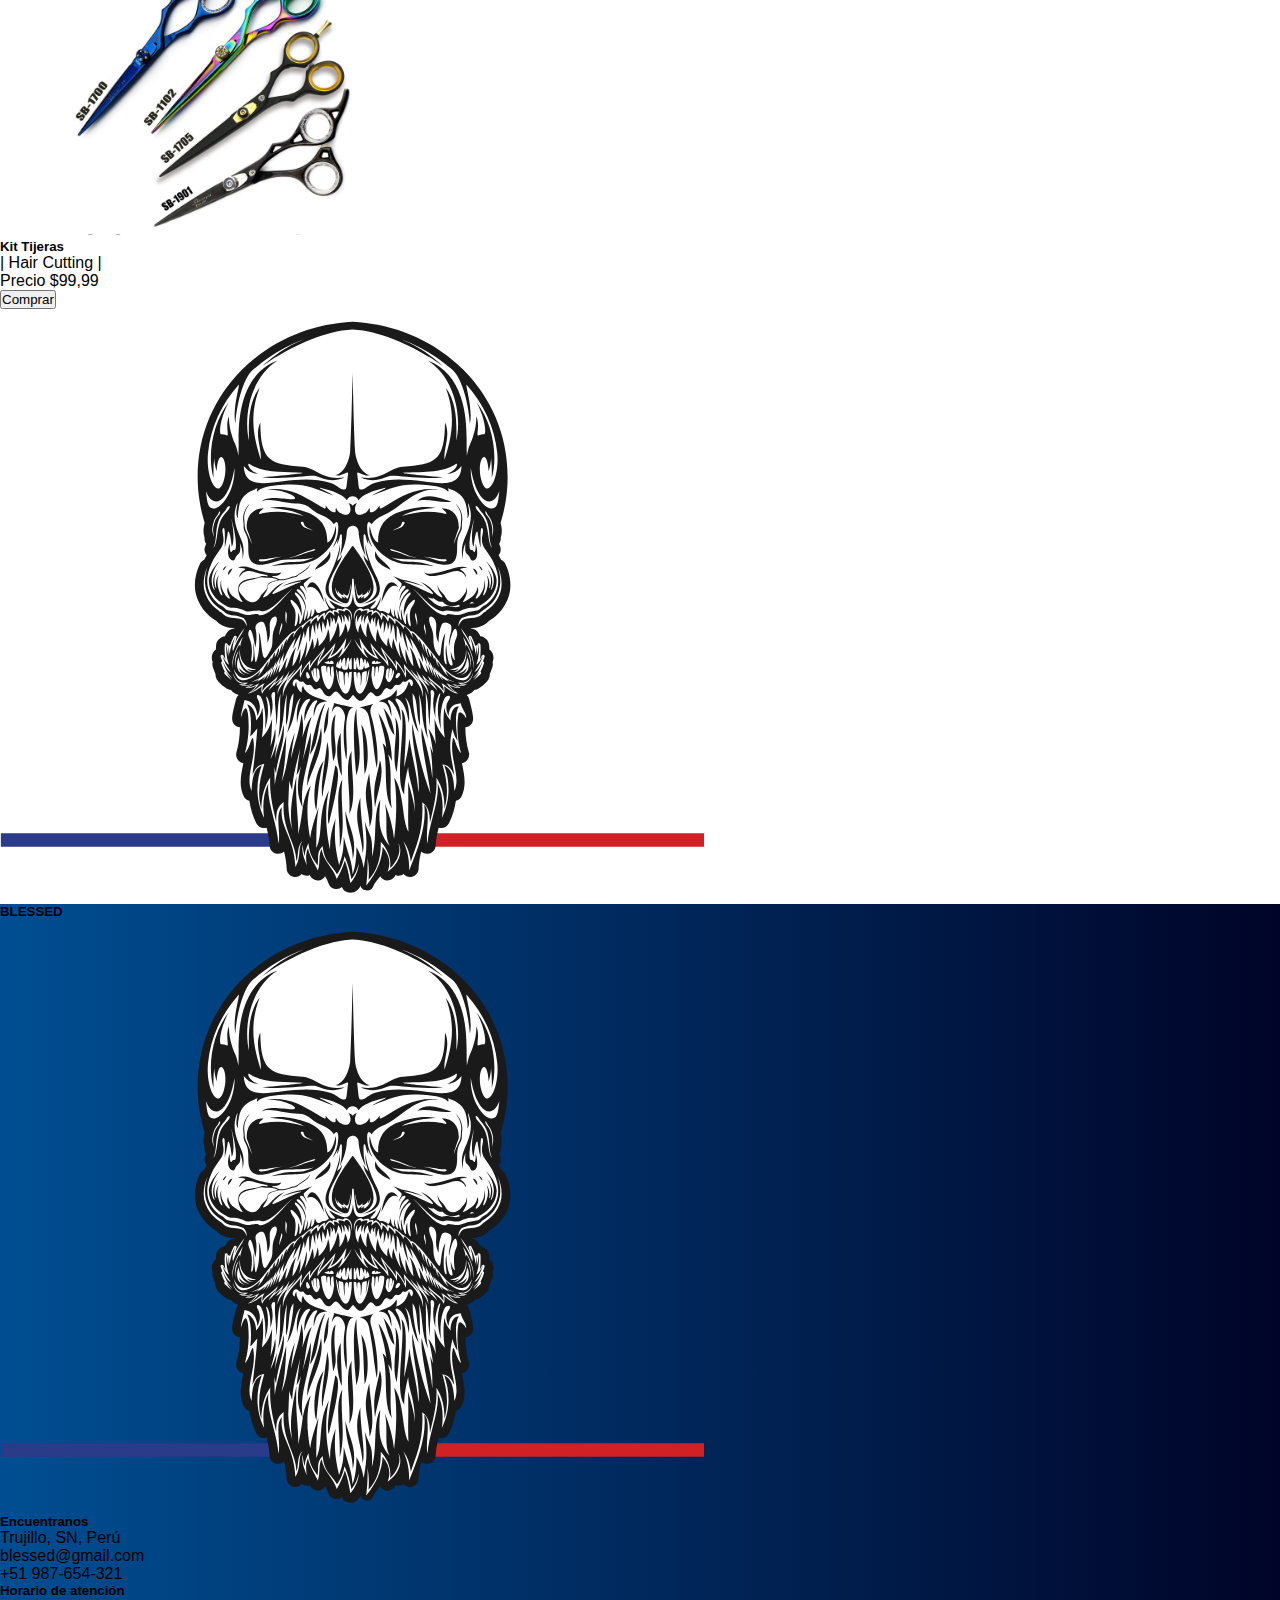
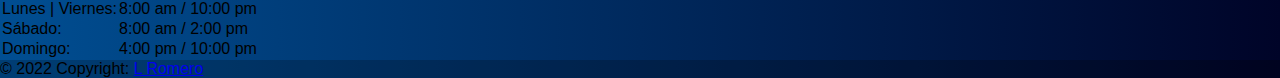
<file: contents/shop.html>
<!DOCTYPE html>
<html lang="en">

<head>
    <meta charset="UTF-8">
    <meta http-equiv="X-UA-Compatible" content="IE=edge">
    <meta name="viewport" content="width=device-width, initial-scale=1.0">
    <link rel="shortcut icon" href="../src/icon_shop.svg" type="image/x-icon">
    <title>BLESSED'Shop</title>
    <link rel="stylesheet" href="../css/shop.css">
    <link href="https://cdn.jsdelivr.net/npm/bootstrap@5.1.3/dist/css/bootstrap.min.css" rel="stylesheet"
        integrity="sha384-1BmE4kWBq78iYhFldvKuhfTAU6auU8tT94WrHftjDbrCEXSU1oBoqyl2QvZ6jIW3" crossorigin="anonymous">
    <link rel="stylesheet" href="https://cdnjs.cloudflare.com/ajax/libs/font-awesome/6.0.0-beta3/css/all.min.css"
        integrity="sha512-Fo3rlrZj/k7ujTnHg4CGR2D7kSs0v4LLanw2qksYuRlEzO+tcaEPQogQ0KaoGN26/zrn20ImR1DfuLWnOo7aBA=="
        crossorigin="anonymous" referrerpolicy="no-referrer" />
</head>

<body>
    <nav class="navbar fixed-top navbar-expand-lg navbar-dark shadow">
        <div class="container-fluid">
            <a class="navbar-brand" href="../index.html">BLESSED</a>
            <button class="navbar-toggler" type="button" data-bs-toggle="collapse"
                data-bs-target="#navbarSupportedContent" aria-controls="navbarSupportedContent" aria-expanded="false"
                aria-label="Toggle navigation">
                <span class="navbar-toggler-icon"></span>
            </button>
            <div class="collapse navbar-collapse" id="navbarSupportedContent">
                <ul class="navbar-nav me-auto mb-2 mb-lg-0">
                    <li class="nav-item">
                        <a class="nav-link active" aria-current="page" href="../index.html">Inicio</a>
                    </li>
                    <li class="nav-item">
                        <a class="nav-link active" aria-current="page" href="./shop.html">Tienda</a>
                    </li>
                    <li class="nav-item">
                        <a class="nav-link active" aria-current="page" href="./reserves.html">Reservas</a>
                    </li>
                    <li class="nav-item dropdown">
                        <a class="nav-link active dropdown-toggle" href="#" id="navbarDropdownMenuLink" role="button"
                            data-bs-toggle="dropdown" aria-expanded="false">
                            Locales
                        </a>
                        <ul class="dropdown-menu" aria-labelledby="navbarDropdownMenuLink">
                            <li><a class="dropdown-item" href="#">Chiclayo</a></li>
                            <li><a class="dropdown-item" href="#">Guadalupe</a></li>
                            <li><a class="dropdown-item" href="#">Trujillo</a></li>
                        </ul>
                    </li>
                </ul>
                <form class="d-flex">
                    <input class="form-control me-2" type="search" placeholder="Texto" aria-label="Search">
                    <button class="btn btn-outline-success" type="submit">Buscar</button>
                </form>
            </div>
        </div>
    </nav>
    <section>
        <div class="container mt-5 pt-3">
            <div class="row">
                <div class="col-xs-12 col-md-6 col-lg-4 mt-4">
                    <div class="card text-black shadow">
                        <i class="fa-solid fa-cart-shopping pt-3 pb-1 ps-5"></i>
                        <img src="../src/shop/afeitadora-perfiladora-barba.svg" class="card-img-top mt-2" alt="..." />
                        <div class="card-body ps-5 pe-5">
                            <div class="text-center">
                                <h5 class="card-title">Afeitadora Eléctrica</h5>
                                <p class="text-muted mb-4">| Philips |</p>
                            </div>
                            <div>
                                <div class="d-flex justify-content-between">
                                    <span><i class="fa-solid fa-dollar-sign"></i> Precio</span>
                                    <span>$174,99</span>
                                </div>
                            </div>
                            <div class="row mt-3">
                                <div class="col-6">
                                    <i class="fa-solid fa-star link-warning shadow"></i>
                                    <i class="fa-solid fa-star link-warning shadow"></i>
                                    <i class="fa-solid fa-star link-warning shadow"></i>
                                    <i class="fa-solid fa-star link-warning shadow"></i>
                                    <i class="fa-solid fa-star-half-stroke link-warning shadow"></i>
                                </div>
                                <div class="col-6 text-end">
                                    <button type="button" class="btn btn-success shadow disabled">Comprar</button>
                                </div>
                            </div>
                        </div>
                    </div>
                </div>
                <div class="col-xs-12 col-md-6 col-lg-4 mt-4">
                    <div class="card text-black shadow">
                        <i class="fa-solid fa-cart-shopping pt-3 pb-1 px-3"></i>
                        <img src="../src/shop/cepillo-doble-cara.svg" class="card-img-top mt-2" alt="..." />
                        <div class="card-body ps-3 pe-3">
                            <div class="text-center">
                                <h5 class="card-title">Cepillo</h5>
                                <p class="text-muted mb-4">| Barber Pro |</p>
                            </div>
                            <div>
                                <div class="d-flex justify-content-between">
                                    <span><i class="fa-solid fa-dollar-sign"></i> Precio</span>
                                    <span>$129,99</span>
                                </div>
                            </div>
                            <div class="row mt-3">
                                <div class="col-6">
                                    <i class="fa-solid fa-star link-warning shadow"></i>
                                    <i class="fa-solid fa-star link-warning shadow"></i>
                                    <i class="fa-solid fa-star link-warning shadow"></i>
                                    <i class="fa-solid fa-star link-warning shadow"></i>
                                    <i class="fa-solid fa-star-half-stroke link-warning shadow"></i>
                                </div>
                                <div class="col-6 text-end">
                                    <button type="button" class="btn btn-success shadow disabled">Comprar</button>
                                </div>
                            </div>
                        </div>
                    </div>
                </div>
                <div class="col-xs-12 col-md-6 col-lg-4 mt-4">
                    <div class="card text-black shadow">
                        <i class="fa-solid fa-cart-shopping pt-3 pb-1 px-3"></i>
                        <img src="../src/shop/cera-capilar.svg" class="card-img-top mt-2" alt="..." />
                        <div class="card-body ps-3 pe-3">
                            <div class="text-center">
                                <h5 class="card-title">Cera Capilar</h5>
                                <p class="text-muted mb-4">| Yunsey |</p>
                            </div>
                            <div>
                                <div class="d-flex justify-content-between">
                                    <span><i class="fa-solid fa-dollar-sign"></i> Precio</span>
                                    <span>$88,00</span>
                                </div>
                            </div>
                            <div class="row mt-3">
                                <div class="col-6">
                                    <i class="fa-solid fa-star link-warning shadow"></i>
                                    <i class="fa-solid fa-star link-warning shadow"></i>
                                    <i class="fa-solid fa-star link-warning shadow"></i>
                                    <i class="fa-solid fa-star link-warning shadow"></i>
                                    <i class="fa-solid fa-star-half-stroke link-warning shadow"></i>
                                </div>
                                <div class="col-6 text-end">
                                    <button type="button" class="btn btn-success shadow disabled">Comprar</button>
                                </div>
                            </div>
                        </div>
                    </div>
                </div>
                <div class="col-xs-12 col-md-6 col-lg-4 mt-4">
                    <div class="card text-black shadow">
                        <i class="fa-solid fa-cart-shopping pt-3 pb-1 px-3"></i>
                        <img src="../src/shop/maquina-pro-1.svg" class="card-img-top mt-2" alt="..." />
                        <div class="card-body ps-3 pe-3">
                            <div class="text-center">
                                <h5 class="card-title">Máquina Barber Pro</h5>
                                <p class="text-muted mb-4">| Walh Magic |</p>
                            </div>
                            <div>
                                <div class="d-flex justify-content-between">
                                    <span><i class="fa-solid fa-dollar-sign"></i> Precio</span>
                                    <span>$499,99</span>
                                </div>
                            </div>
                            <div class="row mt-3">
                                <div class="col-6">
                                    <i class="fa-solid fa-star link-warning shadow"></i>
                                    <i class="fa-solid fa-star link-warning shadow"></i>
                                    <i class="fa-solid fa-star link-warning shadow"></i>
                                    <i class="fa-solid fa-star link-warning shadow"></i>
                                    <i class="fa-solid fa-star-half-stroke link-warning shadow"></i>
                                </div>
                                <div class="col-6 text-end">
                                    <button type="button" class="btn btn-success shadow disabled">Comprar</button>
                                </div>
                            </div>
                        </div>
                    </div>
                </div>
                <div class="col-xs-12 col-md-6 col-lg-4 mt-4">
                    <div class="card text-black shadow">
                        <i class="fa-solid fa-cart-shopping pt-3 pb-1 px-3"></i>
                        <img src="../src/shop/maquina-pro-2.svg" class="card-img-top mt-2" alt="..." />
                        <div class="card-body ps-3 pe-3">
                            <div class="text-center">
                                <h5 class="card-title">Máquina Pro Barber</h5>
                                <p class="text-muted mb-4">| Walh Legend |</p>
                            </div>
                            <div>
                                <div class="d-flex justify-content-between">
                                    <span><i class="fa-solid fa-dollar-sign"></i> Precio</span>
                                    <span>$599,99</span>
                                </div>
                            </div>
                            <div class="row mt-3">
                                <div class="col-6">
                                    <i class="fa-solid fa-star link-warning shadow"></i>
                                    <i class="fa-solid fa-star link-warning shadow"></i>
                                    <i class="fa-solid fa-star link-warning shadow"></i>
                                    <i class="fa-solid fa-star link-warning shadow"></i>
                                    <i class="fa-solid fa-star-half-stroke link-warning shadow"></i>
                                </div>
                                <div class="col-6 text-end">
                                    <button type="button" class="btn btn-success shadow disabled">Comprar</button>
                                </div>
                            </div>
                        </div>
                    </div>
                </div>
                <div class="col-xs-12 col-md-6 col-lg-4 mt-4">
                    <div class="card text-black shadow">
                        <i class="fa-solid fa-cart-shopping pt-3 pb-1 px-3"></i>
                        <img src="../src/shop/maquina-pro-3.svg" class="card-img-top mt-2" alt="..." />
                        <div class="card-body ps-3 pe-3">
                            <div class="text-center">
                                <h5 class="card-title">Máquina Pro Barber</h5>
                                <p class="text-muted mb-4">| Walh Legend |</p>
                            </div>
                            <div>
                                <div class="d-flex justify-content-between">
                                    <span><i class="fa-solid fa-dollar-sign"></i> Precio</span>
                                    <span>$699,99</span>
                                </div>
                            </div>
                            <div class="row mt-3">
                                <div class="col-6">
                                    <i class="fa-solid fa-star link-warning shadow"></i>
                                    <i class="fa-solid fa-star link-warning shadow"></i>
                                    <i class="fa-solid fa-star link-warning shadow"></i>
                                    <i class="fa-solid fa-star link-warning shadow"></i>
                                    <i class="fa-solid fa-star-half-stroke link-warning shadow"></i>
                                </div>
                                <div class="col-6 text-end">
                                    <button type="button" class="btn btn-success shadow disabled">Comprar</button>
                                </div>
                            </div>
                        </div>
                    </div>
                </div>
                <div class="col-xs-12 col-md-6 col-lg-4 mt-4">
                    <div class="card text-black shadow">
                        <i class="fa-solid fa-cart-shopping pt-3 pb-1 px-3"></i>
                        <img src="../src/shop/navaja-profesional.svg" class="card-img-top mt-2" alt="..." />
                        <div class="card-body ps-3 pe-3">
                            <div class="text-center">
                                <h5 class="card-title">Navaja Profesional</h5>
                                <p class="text-muted mb-4">| Boss Barber |</p>
                            </div>
                            <div>
                                <div class="d-flex justify-content-between">
                                    <span><i class="fa-solid fa-dollar-sign"></i> Precio</span>
                                    <span>$50,00</span>
                                </div>
                            </div>
                            <div class="row mt-3">
                                <div class="col-6">
                                    <i class="fa-solid fa-star link-warning shadow"></i>
                                    <i class="fa-solid fa-star link-warning shadow"></i>
                                    <i class="fa-solid fa-star link-warning shadow"></i>
                                    <i class="fa-solid fa-star link-warning shadow"></i>
                                    <i class="fa-solid fa-star-half-stroke link-warning shadow"></i>
                                </div>
                                <div class="col-6 text-end">
                                    <button type="button" class="btn btn-success shadow disabled">Comprar</button>
                                </div>
                            </div>
                        </div>
                    </div>
                </div>
                <div class="col-xs-12 col-md-6 col-lg-4 mt-4">
                    <div class="card text-black shadow">
                        <i class="fa-solid fa-cart-shopping pt-3 pb-1 px-3"></i>
                        <img src="../src/shop/set-peines.svg" class="card-img-top mt-2" alt="..." />
                        <div class="card-body ps-3 pe-3">
                            <div class="text-center">
                                <h5 class="card-title">Kit Peines</h5>
                                <p class="text-muted mb-4">| Hair Cutting |</p>
                            </div>
                            <div>
                                <div class="d-flex justify-content-between">
                                    <span><i class="fa-solid fa-dollar-sign"></i> Precio</span>
                                    <span>$120,00</span>
                                </div>
                            </div>
                            <div class="row mt-3">
                                <div class="col-6">
                                    <i class="fa-solid fa-star link-warning shadow"></i>
                                    <i class="fa-solid fa-star link-warning shadow"></i>
                                    <i class="fa-solid fa-star link-warning shadow"></i>
                                    <i class="fa-solid fa-star link-warning shadow"></i>
                                    <i class="fa-solid fa-star-half-stroke link-warning shadow"></i>
                                </div>
                                <div class="col-6 text-end">
                                    <button type="button" class="btn btn-success shadow disabled">Comprar</button>
                                </div>
                            </div>
                        </div>
                    </div>
                </div>
                <div class="col-xs-12 col-md-6 col-lg-4 mt-4">
                    <div class="card text-black shadow">
                        <i class="fa-solid fa-cart-shopping pt-3 pb-1 px-3"></i>
                        <img src="../src/shop/set-tijeras.svg" class="card-img-top mt-2" alt="..." />
                        <div class="card-body ps-3 pe-3">
                            <div class="text-center">
                                <h5 class="card-title">Kit Tijeras</h5>
                                <p class="text-muted mb-4">| Hair Cutting |</p>
                            </div>
                            <div>
                                <div class="d-flex justify-content-between">
                                    <span><i class="fa-solid fa-dollar-sign"></i> Precio</span>
                                    <span>$99,99</span>
                                </div>
                            </div>
                            <div class="row mt-3">
                                <div class="col-6">
                                    <i class="fa-solid fa-star link-warning shadow"></i>
                                    <i class="fa-solid fa-star link-warning shadow"></i>
                                    <i class="fa-solid fa-star link-warning shadow"></i>
                                    <i class="fa-solid fa-star link-warning shadow"></i>
                                    <i class="fa-solid fa-star-half-stroke link-warning shadow"></i>
                                </div>
                                <div class="col-6 text-end">
                                    <button type="button" class="btn btn-success shadow disabled">Comprar</button>
                                </div>
                            </div>
                        </div>
                    </div>
                </div>
                <div class="d-none d-md-block col-md-6 d-lg-none mt-4">
                    <img class="card-img img-fluid mt-5 pt-4" src="../src/icon_blessed.svg" alt="">
                </div>
            </div>
        </div>
        </div>
    </section>
    <div class="mt-5">
        <footer class="text-white text-center text-lg-start">
            <div class="row me-3 ms-3">
                <div class="col-xs-12 col-md-6 col-lg-4 pt-3 pb-3">
                    <h5 class="text-uppercase fw-bold mb-4 pb-1">BLESSED</h5>
                    <img class="img-fluid w-50 bg-dark shadow" src="../src/icon_blessed.svg" alt="">
                </div>
                <div class="col-xs-12 col-md-6 col-lg-4 pt-3 pb-3">
                    <h5 class="text-uppercase fw-bold mb-4 pb-1">Encuentranos</h5>
                    <ul class="list-group list-group-flush">
                        <li class="list-group-item bg-transparent text-light">
                            <i class="fa-solid fa-map-location-dot"></i>
                            <span class="ms-2">Trujillo, SN, Perú</span>
                        </li>
                        <li class="list-group-item bg-transparent text-light">
                            <i class="fa-solid fa-at"></i>
                            <span class="ms-2">blessed@gmail.com</span>
                        </li>
                        <li class="list-group-item bg-transparent text-light">
                            <i class="fa-solid fa-phone"></i>
                            <span class="ms-2">+51 987-654-321</span>
                        </li>
                    </ul>
                    <div class="mt-4">
                        <a type="button" class="btn btn-floating bg-light rounded-circle shadow">
                            <i class="fab fa-facebook-f"></i>
                        </a>
                        <a type="button" class="btn btn-floating bg-light rounded-circle shadow">
                            <i class="fab fa-dribbble"></i>
                        </a>
                        <a type="button" class="btn btn-floating bg-light rounded-circle shadow">
                            <i class="fab fa-twitter"></i>
                        </a>
                        <a type="button" class="btn btn-floating bg-light rounded-circle shadow">
                            <i class="fab fa-google-plus-g"></i>
                        </a>
                    </div>
                </div>
                <div class="col-xs-12 col-md-12 col-lg-4 pt-3 pb-3">
                    <h5 class="text-uppercase fw-bold mb-4 pb-1">Horario de atención</h5>
                    <table class="table text-center text-white">
                        <tbody class="font-weight-normal">
                            <tr>
                                <td>Lunes | Viernes:</td>
                                <td>8:00 am / 10:00 pm</td>
                            </tr>
                            <tr>
                                <td>Sábado:</td>
                                <td>8:00 am / 2:00 pm</td>
                            </tr>
                            <tr>
                                <td>Domingo:</td>
                                <td>4:00 pm / 10:00 pm</td>
                            </tr>
                        </tbody>
                    </table>
                </div>
            </div>
            <div class="text-center pt-3 pb-3" style="background-color: rgba(0, 0, 0, 0.2);">
                © 2022 Copyright:
                <a class="text-white" href="#">L Romero</a>
            </div>
        </footer>
    </div>
</body>

<script src="https://cdn.jsdelivr.net/npm/@popperjs/core@2.10.2/dist/umd/popper.min.js"
    integrity="sha384-7+zCNj/IqJ95wo16oMtfsKbZ9ccEh31eOz1HGyDuCQ6wgnyJNSYdrPa03rtR1zdB"
    crossorigin="anonymous"></script>
<script src="https://cdn.jsdelivr.net/npm/bootstrap@5.1.3/dist/js/bootstrap.min.js"
    integrity="sha384-QJHtvGhmr9XOIpI6YVutG+2QOK9T+ZnN4kzFN1RtK3zEFEIsxhlmWl5/YESvpZ13"
    crossorigin="anonymous"></script>

</html>
</file>
<file: css/styles.css>
* {
  margin: 0;
  padding: 0;
  box-sizing: border-box;
  font-family: 'Trebuchet MS', 'Lucida Sans Unicode', 'Lucida Grande', 'Lucida Sans', Arial, sans-serif;
}

.navbar,
footer {
  background: #000428; /* fallback for old browsers */
  background: -webkit-linear-gradient(
    to right,
    #004e92,
    #000428
  ); /* Chrome 10-25, Safari 5.1-6 */
  background: linear-gradient(
    to right,
    #004e92,
    #000428
  ); /* W3C, IE 10+/ Edge, Firefox 16+, Chrome 26+, Opera 12+, Safari 7+ */
}
</file>
<file: css/shop.css>
* {
  margin: 0;
  padding: 0;
  box-sizing: border-box;
  font-family: "Trebuchet MS", "Lucida Sans Unicode", "Lucida Grande",
    "Lucida Sans", Arial, sans-serif;
}

/* clases */

.navbar,
footer {
  background: #000428; /* fallback for old browsers */
  background: -webkit-linear-gradient(
    to right,
    #004e92,
    #000428
  ); /* Chrome 10-25, Safari 5.1-6 */
  background: linear-gradient(
    to right,
    #004e92,
    #000428
  ); /* W3C, IE 10+/ Edge, Firefox 16+, Chrome 26+, Opera 12+, Safari 7+ */
}
</file>
